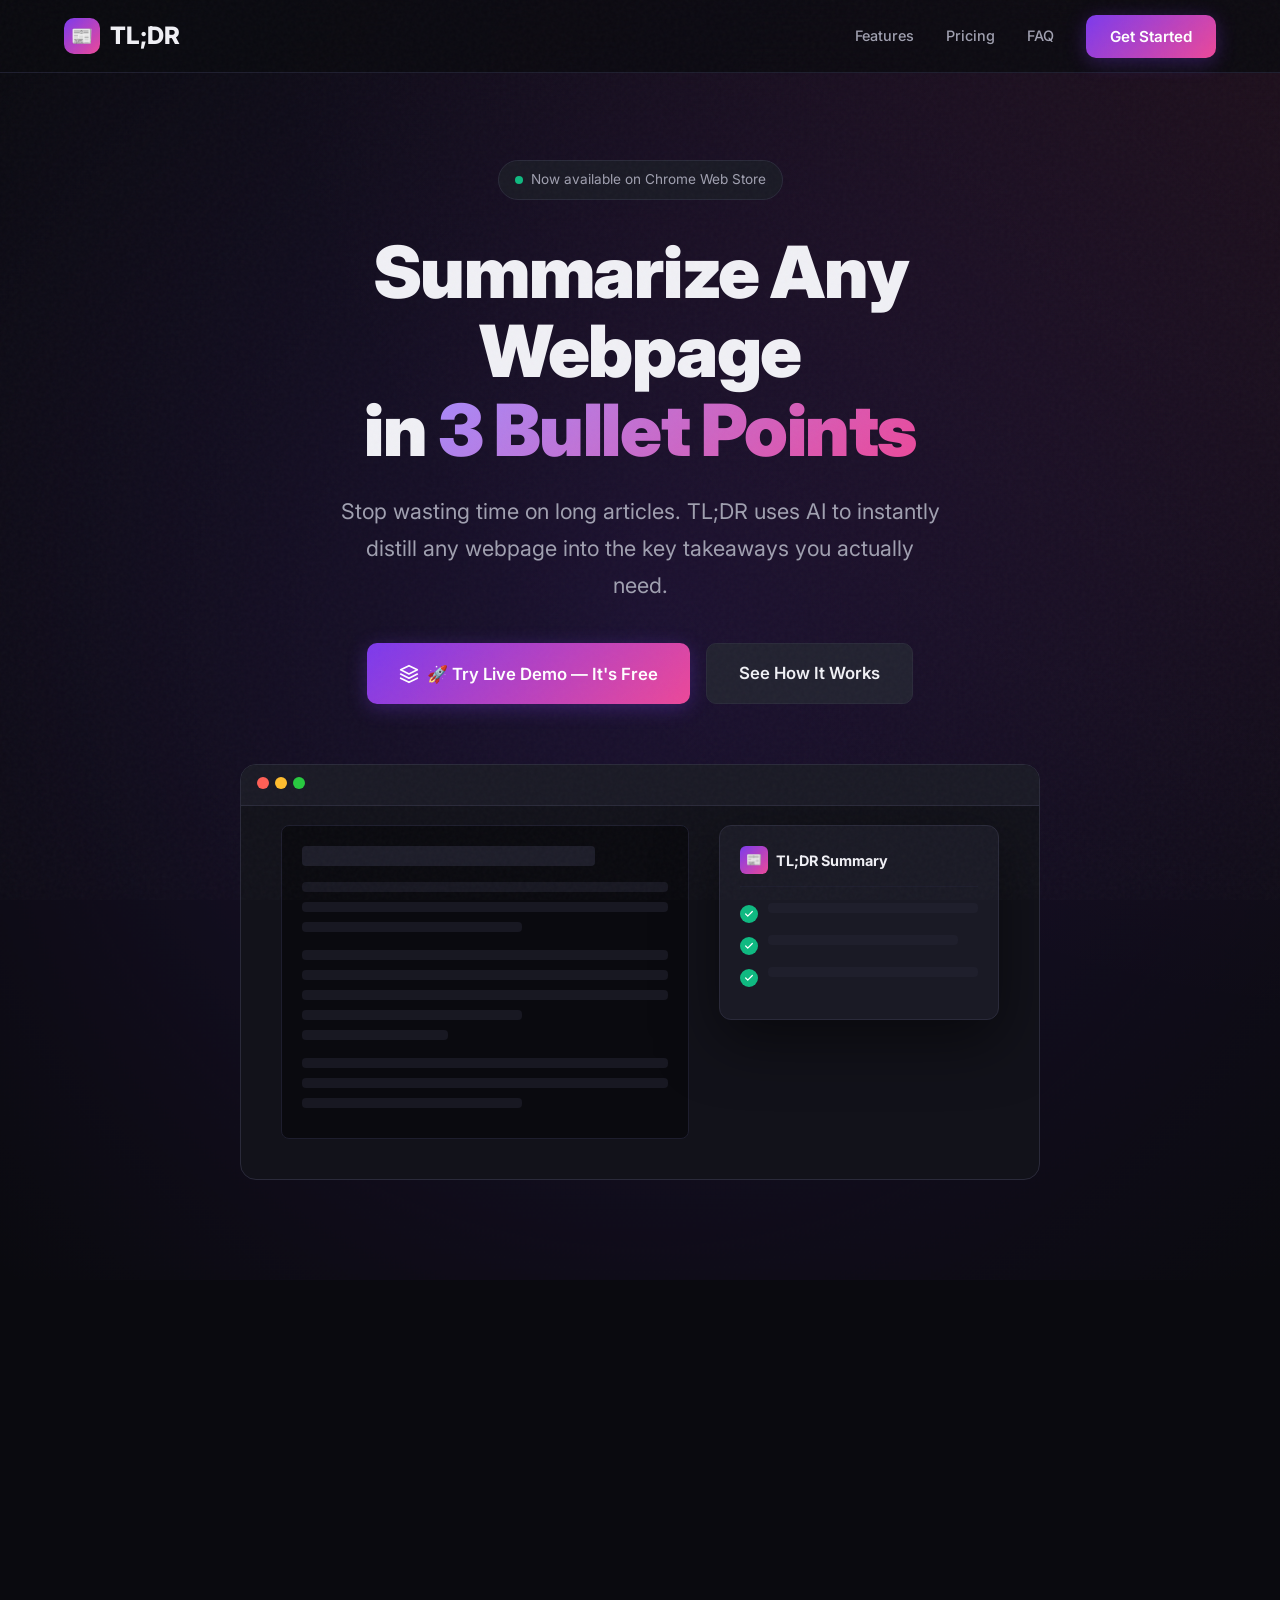
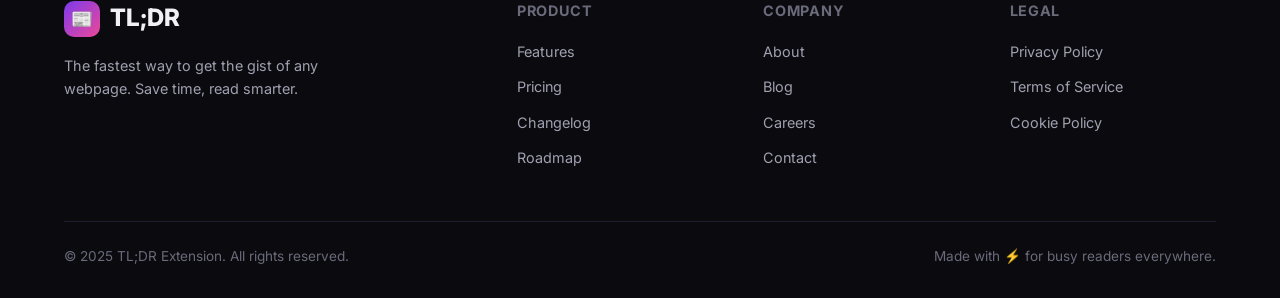
<file: index.html>
<!DOCTYPE html>
<html lang="en">
<head>
    <meta charset="UTF-8">
    <meta name="viewport" content="width=device-width, initial-scale=1.0">
    <title>TL;DR — Summarize Any Webpage in 3 Bullet Points</title>
    <link rel="preconnect" href="https://fonts.googleapis.com">
    <link rel="preconnect" href="https://fonts.gstatic.com" crossorigin>
    <link href="https://fonts.googleapis.com/css2?family=Inter:wght@400;500;600;700;800;900&display=swap" rel="stylesheet">
    <script src="https://js.stripe.com/v3/"></script>
    <style>
        :root {
            --bg-primary: #0a0a0f;
            --bg-secondary: #12121a;
            --bg-card: #1a1a25;
            --bg-elevated: #222230;
            --text-primary: #f0f0f5;
            --text-secondary: #a0a0b0;
            --text-muted: #6a6a7a;
            --accent: #7c3aed;
            --accent-light: #a78bfa;
            --accent-glow: rgba(124, 58, 237, 0.3);
            --success: #10b981;
            --border: #2a2a3a;
            --border-subtle: #1e1e2e;
            --gradient-start: #7c3aed;
            --gradient-end: #ec4899;
        }

        * {
            margin: 0;
            padding: 0;
            box-sizing: border-box;
        }

        html {
            scroll-behavior: smooth;
        }

        body {
            font-family: 'Inter', -apple-system, BlinkMacSystemFont, sans-serif;
            background: var(--bg-primary);
            color: var(--text-primary);
            line-height: 1.6;
            -webkit-font-smoothing: antialiased;
            -moz-osx-font-smoothing: grayscale;
        }

        /* Noise texture overlay */
        body::before {
            content: '';
            position: fixed;
            top: 0;
            left: 0;
            width: 100%;
            height: 100%;
            opacity: 0.03;
            pointer-events: none;
            background-image: url("data:image/svg+xml,%3Csvg viewBox='0 0 256 256' xmlns='http://www.w3.org/2000/svg'%3E%3Cfilter id='noise'%3E%3CfeTurbulence type='fractalNoise' baseFrequency='0.9' numOctaves='4' stitchTiles='stitch'/%3E%3C/filter%3E%3Crect width='100%25' height='100%25' filter='url(%23noise)'/%3E%3C/svg%3E");
            z-index: 1000;
        }

        .container {
            max-width: 1200px;
            margin: 0 auto;
            padding: 0 24px;
        }

        /* Navigation */
        nav {
            position: fixed;
            top: 0;
            left: 0;
            right: 0;
            z-index: 100;
            background: rgba(10, 10, 15, 0.8);
            backdrop-filter: blur(20px);
            -webkit-backdrop-filter: blur(20px);
            border-bottom: 1px solid var(--border-subtle);
        }

        nav .container {
            display: flex;
            justify-content: space-between;
            align-items: center;
            height: 72px;
        }

        .logo {
            display: flex;
            align-items: center;
            gap: 10px;
            font-weight: 800;
            font-size: 1.5rem;
            color: var(--text-primary);
            text-decoration: none;
        }

        .logo-icon {
            width: 36px;
            height: 36px;
            background: linear-gradient(135deg, var(--gradient-start), var(--gradient-end));
            border-radius: 10px;
            display: flex;
            align-items: center;
            justify-content: center;
            font-size: 1.1rem;
        }

        .nav-links {
            display: flex;
            gap: 32px;
            align-items: center;
        }

        .nav-links a {
            color: var(--text-secondary);
            text-decoration: none;
            font-size: 0.9rem;
            font-weight: 500;
            transition: color 0.2s;
        }

        .nav-links a:hover {
            color: var(--text-primary);
        }

        .btn {
            display: inline-flex;
            align-items: center;
            justify-content: center;
            gap: 8px;
            padding: 12px 24px;
            border-radius: 10px;
            font-weight: 600;
            font-size: 0.95rem;
            cursor: pointer;
            border: none;
            transition: all 0.2s;
            text-decoration: none;
            font-family: inherit;
        }

        .btn-primary {
            background: linear-gradient(135deg, var(--gradient-start), var(--gradient-end));
            color: white;
            box-shadow: 0 4px 20px var(--accent-glow);
        }

        .btn-primary:hover {
            transform: translateY(-2px);
            box-shadow: 0 8px 30px var(--accent-glow);
        }

        .btn-secondary {
            background: var(--bg-elevated);
            color: var(--text-primary);
            border: 1px solid var(--border);
        }

        .btn-secondary:hover {
            background: var(--bg-card);
            border-color: var(--text-muted);
        }

        .btn-large {
            padding: 16px 32px;
            font-size: 1.05rem;
        }

        /* Hero */
        .hero {
            padding: 160px 0 100px;
            position: relative;
            overflow: hidden;
        }

        .hero-bg {
            position: absolute;
            top: -50%;
            left: -50%;
            width: 200%;
            height: 200%;
            background: radial-gradient(ellipse at 50% 50%, rgba(124, 58, 237, 0.15) 0%, transparent 50%),
                        radial-gradient(ellipse at 80% 20%, rgba(236, 72, 153, 0.1) 0%, transparent 40%);
            pointer-events: none;
        }

        .hero-content {
            text-align: center;
            max-width: 800px;
            margin: 0 auto;
            position: relative;
        }

        .badge {
            display: inline-flex;
            align-items: center;
            gap: 8px;
            padding: 8px 16px;
            background: var(--bg-card);
            border: 1px solid var(--border);
            border-radius: 100px;
            font-size: 0.85rem;
            color: var(--text-secondary);
            margin-bottom: 32px;
        }

        .badge-dot {
            width: 8px;
            height: 8px;
            background: var(--success);
            border-radius: 50%;
            animation: pulse 2s infinite;
        }

        @keyframes pulse {
            0%, 100% { opacity: 1; }
            50% { opacity: 0.5; }
        }

        h1 {
            font-size: clamp(2.5rem, 6vw, 4.5rem);
            font-weight: 900;
            line-height: 1.1;
            margin-bottom: 24px;
            letter-spacing: -0.02em;
        }

        .gradient-text {
            background: linear-gradient(135deg, var(--accent-light), var(--gradient-end));
            -webkit-background-clip: text;
            -webkit-text-fill-color: transparent;
            background-clip: text;
        }

        .hero-subtitle {
            font-size: clamp(1.1rem, 2.5vw, 1.35rem);
            color: var(--text-secondary);
            max-width: 600px;
            margin: 0 auto 40px;
            line-height: 1.7;
        }

        .hero-buttons {
            display: flex;
            gap: 16px;
            justify-content: center;
            flex-wrap: wrap;
            margin-bottom: 60px;
        }

        /* Screenshot placeholder */
        .screenshot-container {
            position: relative;
            max-width: 900px;
            margin: 0 auto;
        }

        .screenshot {
            background: var(--bg-secondary);
            border: 1px solid var(--border);
            border-radius: 16px;
            padding: 40px;
            position: relative;
            overflow: hidden;
        }

        .screenshot::before {
            content: '';
            position: absolute;
            top: 0;
            left: 0;
            right: 0;
            height: 40px;
            background: var(--bg-card);
            border-bottom: 1px solid var(--border);
        }

        .window-dots {
            position: absolute;
            top: 12px;
            left: 16px;
            display: flex;
            gap: 6px;
            z-index: 2;
        }

        .dot {
            width: 12px;
            height: 12px;
            border-radius: 50%;
        }

        .dot-red { background: #ff5f56; }
        .dot-yellow { background: #ffbd2e; }
        .dot-green { background: #27c93f; }

        .screenshot-content {
            margin-top: 20px;
            display: flex;
            gap: 30px;
            align-items: flex-start;
        }

        .mock-page {
            flex: 1;
            background: var(--bg-primary);
            border-radius: 8px;
            padding: 20px;
            border: 1px solid var(--border-subtle);
        }

        .mock-line {
            height: 10px;
            background: var(--bg-elevated);
            border-radius: 4px;
            margin-bottom: 10px;
            opacity: 0.6;
        }

        .mock-line.short { width: 60%; }
        .mock-line.shorter { width: 40%; }

        .mock-title {
            height: 20px;
            width: 80%;
            background: var(--bg-elevated);
            border-radius: 4px;
            margin-bottom: 16px;
            opacity: 0.8;
        }

        .extension-popup {
            width: 280px;
            background: var(--bg-card);
            border: 1px solid var(--border);
            border-radius: 12px;
            padding: 20px;
            box-shadow: 0 20px 60px rgba(0,0,0,0.5);
        }

        .popup-header {
            display: flex;
            align-items: center;
            gap: 8px;
            margin-bottom: 16px;
            padding-bottom: 12px;
            border-bottom: 1px solid var(--border-subtle);
        }

        .popup-icon {
            width: 28px;
            height: 28px;
            background: linear-gradient(135deg, var(--gradient-start), var(--gradient-end));
            border-radius: 6px;
            display: flex;
            align-items: center;
            justify-content: center;
            font-size: 0.8rem;
        }

        .popup-title {
            font-weight: 700;
            font-size: 0.9rem;
        }

        .bullet {
            display: flex;
            gap: 10px;
            margin-bottom: 12px;
            align-items: flex-start;
        }

        .bullet-check {
            width: 18px;
            height: 18px;
            background: var(--success);
            border-radius: 50%;
            display: flex;
            align-items: center;
            justify-content: center;
            flex-shrink: 0;
            margin-top: 2px;
        }

        .bullet-check svg {
            width: 10px;
            height: 10px;
        }

        .bullet-text {
            height: 10px;
            background: var(--bg-elevated);
            border-radius: 4px;
            flex: 1;
            opacity: 0.7;
        }

        .bullet-text.short { width: 80%; flex: none; }

        /* Section styles */
        section {
            padding: 100px 0;
        }

        .section-header {
            text-align: center;
            max-width: 600px;
            margin: 0 auto 60px;
        }

        .section-tag {
            display: inline-block;
            padding: 6px 14px;
            background: var(--bg-card);
            border: 1px solid var(--border);
            border-radius: 100px;
            font-size: 0.8rem;
            font-weight: 600;
            color: var(--accent-light);
            text-transform: uppercase;
            letter-spacing: 0.05em;
            margin-bottom: 16px;
        }

        h2 {
            font-size: clamp(1.8rem, 4vw, 2.8rem);
            font-weight: 800;
            margin-bottom: 16px;
            letter-spacing: -0.02em;
        }

        .section-desc {
            color: var(--text-secondary);
            font-size: 1.1rem;
        }

        /* Features */
        .features-grid {
            display: grid;
            grid-template-columns: repeat(auto-fit, minmax(260px, 1fr));
            gap: 24px;
        }

        .feature-card {
            background: var(--bg-card);
            border: 1px solid var(--border);
            border-radius: 16px;
            padding: 32px;
            transition: all 0.3s;
        }

        .feature-card:hover {
            border-color: var(--accent);
            transform: translateY(-4px);
            box-shadow: 0 20px 40px rgba(124, 58, 237, 0.1);
        }

        .feature-icon {
            width: 48px;
            height: 48px;
            background: linear-gradient(135deg, var(--accent), var(--gradient-end));
            border-radius: 12px;
            display: flex;
            align-items: center;
            justify-content: center;
            margin-bottom: 20px;
        }

        .feature-icon svg {
            width: 24px;
            height: 24px;
            color: white;
        }

        .feature-card h3 {
            font-size: 1.1rem;
            font-weight: 700;
            margin-bottom: 10px;
        }

        .feature-card p {
            color: var(--text-secondary);
            font-size: 0.95rem;
            line-height: 1.6;
        }

        /* Pricing */
        .pricing-section {
            background: var(--bg-secondary);
            position: relative;
        }

        .pricing-grid {
            display: grid;
            grid-template-columns: repeat(auto-fit, minmax(300px, 1fr));
            gap: 24px;
            max-width: 800px;
            margin: 0 auto;
        }

        .pricing-card {
            background: var(--bg-card);
            border: 1px solid var(--border);
            border-radius: 20px;
            padding: 40px;
            position: relative;
            transition: all 0.3s;
        }

        .pricing-card:hover {
            border-color: var(--border);
        }

        .pricing-card.popular {
            border-color: var(--accent);
            box-shadow: 0 0 40px var(--accent-glow);
        }

        .popular-badge {
            position: absolute;
            top: -12px;
            right: 24px;
            background: linear-gradient(135deg, var(--gradient-start), var(--gradient-end));
            color: white;
            padding: 6px 16px;
            border-radius: 100px;
            font-size: 0.8rem;
            font-weight: 700;
        }

        .pricing-name {
            font-size: 1.3rem;
            font-weight: 800;
            margin-bottom: 8px;
        }

        .pricing-desc {
            color: var(--text-secondary);
            font-size: 0.95rem;
            margin-bottom: 24px;
        }

        .pricing-price {
            font-size: 3rem;
            font-weight: 900;
            margin-bottom: 24px;
        }

        .pricing-price span {
            font-size: 1rem;
            font-weight: 500;
            color: var(--text-muted);
        }

        .pricing-features {
            list-style: none;
            margin-bottom: 32px;
        }

        .pricing-features li {
            display: flex;
            align-items: center;
            gap: 10px;
            padding: 8px 0;
            color: var(--text-secondary);
            font-size: 0.95rem;
        }

        .pricing-features li svg {
            width: 18px;
            height: 18px;
            color: var(--success);
            flex-shrink: 0;
        }

        .pricing-features li.muted {
            color: var(--text-muted);
            text-decoration: line-through;
        }

        .pricing-features li.muted svg {
            color: var(--text-muted);
        }

        .pricing-btn {
            width: 100%;
        }

        /* Testimonials */
        .testimonials-grid {
            display: grid;
            grid-template-columns: repeat(auto-fit, minmax(350px, 1fr));
            gap: 24px;
        }

        .testimonial-card {
            background: var(--bg-card);
            border: 1px solid var(--border);
            border-radius: 16px;
            padding: 32px;
            transition: all 0.3s;
        }

        .testimonial-card:hover {
            border-color: var(--border);
            transform: translateY(-2px);
        }

        .testimonial-stars {
            display: flex;
            gap: 4px;
            margin-bottom: 16px;
        }

        .testimonial-stars svg {
            width: 18px;
            height: 18px;
            color: #fbbf24;
            fill: #fbbf24;
        }

        .testimonial-text {
            font-size: 1.05rem;
            line-height: 1.7;
            margin-bottom: 20px;
            color: var(--text-primary);
        }

        .testimonial-author {
            display: flex;
            align-items: center;
            gap: 14px;
        }

        .author-avatar {
            width: 44px;
            height: 44px;
            border-radius: 50%;
            background: linear-gradient(135deg, var(--gradient-start), var(--gradient-end));
            display: flex;
            align-items: center;
            justify-content: center;
            font-weight: 700;
            font-size: 1rem;
        }

        .author-info h4 {
            font-size: 0.95rem;
            font-weight: 700;
        }

        .author-info p {
            font-size: 0.85rem;
            color: var(--text-muted);
        }

        /* FAQ */
        .faq-section {
            background: var(--bg-secondary);
        }

        .faq-list {
            max-width: 700px;
            margin: 0 auto;
        }

        .faq-item {
            background: var(--bg-card);
            border: 1px solid var(--border);
            border-radius: 12px;
            margin-bottom: 12px;
            overflow: hidden;
        }

        .faq-question {
            padding: 20px 24px;
            display: flex;
            justify-content: space-between;
            align-items: center;
            cursor: pointer;
            font-weight: 600;
            font-size: 1rem;
            transition: background 0.2s;
        }

        .faq-question:hover {
            background: var(--bg-elevated);
        }

        .faq-icon {
            width: 24px;
            height: 24px;
            transition: transform 0.3s;
            flex-shrink: 0;
            margin-left: 12px;
        }

        .faq-item.open .faq-icon {
            transform: rotate(180deg);
        }

        .faq-answer {
            max-height: 0;
            overflow: hidden;
            transition: max-height 0.3s ease-out;
        }

        .faq-item.open .faq-answer {
            max-height: 300px;
        }

        .faq-answer-inner {
            padding: 0 24px 20px;
            color: var(--text-secondary);
            line-height: 1.7;
        }

        /* Footer */
        footer {
            background: var(--bg-primary);
            border-top: 1px solid var(--border-subtle);
            padding: 60px 0 30px;
        }

        .footer-grid {
            display: grid;
            grid-template-columns: 2fr 1fr 1fr 1fr;
            gap: 40px;
            margin-bottom: 40px;
        }

        .footer-brand {
            max-width: 300px;
        }

        .footer-brand .logo {
            margin-bottom: 16px;
        }

        .footer-brand p {
            color: var(--text-secondary);
            font-size: 0.9rem;
            line-height: 1.6;
        }

        .footer-links h4 {
            font-size: 0.9rem;
            font-weight: 700;
            margin-bottom: 16px;
            text-transform: uppercase;
            letter-spacing: 0.05em;
            color: var(--text-muted);
        }

        .footer-links ul {
            list-style: none;
        }

        .footer-links li {
            margin-bottom: 10px;
        }

        .footer-links a {
            color: var(--text-secondary);
            text-decoration: none;
            font-size: 0.9rem;
            transition: color 0.2s;
        }

        .footer-links a:hover {
            color: var(--text-primary);
        }

        .footer-bottom {
            border-top: 1px solid var(--border-subtle);
            padding-top: 24px;
            display: flex;
            justify-content: space-between;
            align-items: center;
            flex-wrap: wrap;
            gap: 16px;
        }

        .footer-bottom p {
            color: var(--text-muted);
            font-size: 0.85rem;
        }

        /* Responsive */
        @media (max-width: 768px) {
            .nav-links { display: none; }
            .hero { padding: 120px 0 60px; }
            .hero-buttons { flex-direction: column; align-items: center; }
            .screenshot-content { flex-direction: column; }
            .extension-popup { width: 100%; }
            section { padding: 60px 0; }
            .footer-grid { grid-template-columns: 1fr 1fr; }
            .testimonials-grid { grid-template-columns: 1fr; }
        }

        @media (max-width: 480px) {
            .footer-grid { grid-template-columns: 1fr; }
            .pricing-grid { grid-template-columns: 1fr; }
        }

        /* Scroll reveal */
        .reveal {
            opacity: 0;
            transform: translateY(30px);
            transition: all 0.8s cubic-bezier(0.16, 1, 0.3, 1);
        }

        .reveal.visible {
            opacity: 1;
            transform: translateY(0);
        }

        /* Loading state for Stripe */
        .btn-loading {
            position: relative;
            color: transparent !important;
            pointer-events: none;
        }

        .btn-loading::after {
            content: '';
            position: absolute;
            width: 20px;
            height: 20px;
            border: 2px solid rgba(255,255,255,0.3);
            border-top-color: white;
            border-radius: 50%;
            animation: spin 0.8s linear infinite;
        }

        @keyframes spin {
            to { transform: rotate(360deg); }
        }
    </style>
</head>
<body>
    <!-- Navigation -->
    <nav>
        <div class="container">
            <a href="#" class="logo">
                <div class="logo-icon">📰</div>
                TL;DR
            </a>
            <div class="nav-links">
                <a href="#features">Features</a>
                <a href="#pricing">Pricing</a>
                <a href="#faq">FAQ</a>
                <button class="btn btn-primary" id="navCta">Get Started</button>
            </div>
        </div>
    </nav>

    <!-- Hero -->
    <section class="hero">
        <div class="hero-bg"></div>
        <div class="container">
            <div class="hero-content">
                <div class="badge">
                    <span class="badge-dot"></span>
                    Now available on Chrome Web Store
                </div>
                <h1>
                    Summarize Any Webpage<br>
                    in <span class="gradient-text">3 Bullet Points</span>
                </h1>
                <p class="hero-subtitle">
                    Stop wasting time on long articles. TL;DR uses AI to instantly distill any webpage into the key takeaways you actually need.
                </p>
                <div class="hero-buttons">
                    <button class="btn btn-primary btn-large" id="heroCta" onclick="window.open('/popup.html','_blank','width=420,height=520')">
                        <svg width="20" height="20" viewBox="0 0 24 24" fill="none" stroke="currentColor" stroke-width="2" stroke-linecap="round" stroke-linejoin="round"><path d="M12 2L2 7l10 5 10-5-10-5z"/><path d="M2 17l10 5 10-5"/><path d="M2 12l10 5 10-5"/></svg>
                        🚀 Try Live Demo — It's Free
                    </button>
                    <a href="#features" class="btn btn-secondary btn-large">See How It Works</a>
                </div>

                <!-- Product Screenshot Placeholder -->
                <div class="screenshot-container">
                    <div class="screenshot">
                        <div class="window-dots">
                            <span class="dot dot-red"></span>
                            <span class="dot dot-yellow"></span>
                            <span class="dot dot-green"></span>
                        </div>
                        <div class="screenshot-content">
                            <div class="mock-page">
                                <div class="mock-title"></div>
                                <div class="mock-line"></div>
                                <div class="mock-line"></div>
                                <div class="mock-line short"></div>
                                <div style="height: 8px;"></div>
                                <div class="mock-line"></div>
                                <div class="mock-line"></div>
                                <div class="mock-line"></div>
                                <div class="mock-line short"></div>
                                <div class="mock-line shorter"></div>
                                <div style="height: 8px;"></div>
                                <div class="mock-line"></div>
                                <div class="mock-line"></div>
                                <div class="mock-line short"></div>
                            </div>
                            <div class="extension-popup">
                                <div class="popup-header">
                                    <div class="popup-icon">📰</div>
                                    <span class="popup-title">TL;DR Summary</span>
                                </div>
                                <div class="bullet">
                                    <div class="bullet-check">
                                        <svg viewBox="0 0 24 24" fill="none" stroke="white" stroke-width="3" stroke-linecap="round" stroke-linejoin="round"><polyline points="20 6 9 17 4 12"/></svg>
                                    </div>
                                    <div class="bullet-text"></div>
                                </div>
                                <div class="bullet">
                                    <div class="bullet-check">
                                        <svg viewBox="0 0 24 24" fill="none" stroke="white" stroke-width="3" stroke-linecap="round" stroke-linejoin="round"><polyline points="20 6 9 17 4 12"/></svg>
                                    </div>
                                    <div class="bullet-text short"></div>
                                </div>
                                <div class="bullet">
                                    <div class="bullet-check">
                                        <svg viewBox="0 0 24 24" fill="none" stroke="white" stroke-width="3" stroke-linecap="round" stroke-linejoin="round"><polyline points="20 6 9 17 4 12"/></svg>
                                    </div>
                                    <div class="bullet-text"></div>
                                </div>
                            </div>
                        </div>
                    </div>
                </div>
            </div>
        </div>
    </section>

    <!-- Features -->
    <section id="features">
        <div class="container">
            <div class="section-header reveal">
                <span class="section-tag">Features</span>
                <h2>Everything You Need to<br>Read Faster</h2>
                <p class="section-desc">Powerful features designed to help you extract the signal from the noise.</p>
            </div>
            <div class="features-grid">
                <div class="feature-card reveal">
                    <div class="feature-icon">
                        <svg viewBox="0 0 24 24" fill="none" stroke="currentColor" stroke-width="2" stroke-linecap="round" stroke-linejoin="round"><path d="M13 2L3 14h9l-1 8 10-12h-9l1-8z"/></svg>
                    </div>
                    <h3>One-Click Summaries</h3>
                    <p>Click the TL;DR icon and get an instant summary of any article, blog post, or news story in seconds.</p>
                </div>
                <div class="feature-card reveal">
                    <div class="feature-icon">
                        <svg viewBox="0 0 24 24" fill="none" stroke="currentColor" stroke-width="2" stroke-linecap="round" stroke-linejoin="round"><circle cx="12" cy="12" r="10"/><polyline points="12 6 12 12 16 14"/></svg>
                    </div>
                    <h3>Save Hours Every Week</h3>
                    <p>Average article takes 7 minutes to read. TL;DR gives you the gist in 10 seconds. Do the math.</p>
                </div>
                <div class="feature-card reveal">
                    <div class="feature-icon">
                        <svg viewBox="0 0 24 24" fill="none" stroke="currentColor" stroke-width="2" stroke-linecap="round" stroke-linejoin="round"><path d="M12 22s8-4 8-10V5l-8-3-8 3v7c0 6 8 10 8 10z"/></svg>
                    </div>
                    <h3>Privacy First</h3>
                    <p>Your browsing data never leaves your device. We process summaries locally — no tracking, no data selling.</p>
                </div>
                <div class="feature-card reveal">
                    <div class="feature-icon">
                        <svg viewBox="0 0 24 24" fill="none" stroke="currentColor" stroke-width="2" stroke-linecap="round" stroke-linejoin="round"><rect x="2" y="3" width="20" height="14" rx="2" ry="2"/><line x1="8" y1="21" x2="16" y2="21"/><line x1="12" y1="17" x2="12" y2="21"/></svg>
                    </div>
                    <h3>Works Everywhere</h3>
                    <p>Compatible with news sites, blogs, documentation, Wikipedia, Medium, Substack, and virtually any text-based page.</p>
                </div>
                <div class="feature-card reveal">
                    <div class="feature-icon">
                        <svg viewBox="0 0 24 24" fill="none" stroke="currentColor" stroke-width="2" stroke-linecap="round" stroke-linejoin="round"><path d="M12 20v-6M6 20V10M18 20V4"/></svg>
                    </div>
                    <h3>Summary History</h3>
                    <p>Every summary is saved locally. Browse, search, and restore past summaries with one click. Never lose a key insight.</p>
                </div>
                <div class="feature-card reveal">
                    <div class="feature-icon">
                        <svg viewBox="0 0 24 24" fill="none" stroke="currentColor" stroke-width="2" stroke-linecap="round" stroke-linejoin="round"><path d="M21 12.79A9 9 0 1 1 11.21 3 7 7 0 0 0 21 12.79z"/></svg>
                    </div>
                    <h3>Dark Mode</h3>
                    <p>Switch between light and dark themes instantly. Your preference is remembered across sessions.</p>
                </div>
                <div class="feature-card reveal">
                    <div class="feature-icon">
                        <svg viewBox="0 0 24 24" fill="none" stroke="currentColor" stroke-width="2" stroke-linecap="round" stroke-linejoin="round"><path d="M21 15v4a2 2 0 0 1-2 2H5a2 2 0 0 1-2-2v-4"/><polyline points="7 10 12 15 17 10"/><line x1="12" y1="15" x2="12" y2="3"/></svg>
                    </div>
                    <h3>Copy & Export</h3>
                    <p>Copy individual bullets or export the whole summary as Markdown or plain text. Perfect for notes and research.</p>
                </div>
                <div class="feature-card reveal">
                    <div class="feature-icon">
                        <svg viewBox="0 0 24 24" fill="none" stroke="currentColor" stroke-width="2" stroke-linecap="round" stroke-linejoin="round"><rect x="2" y="4" width="20" height="16" rx="2" ry="2"/><path d="M6 8h.01M10 8h.01M14 8h.01M18 8h.01M8 12h.01M12 12h.01M16 12h.01M7 16h10"/></svg>
                    </div>
                    <h3>Keyboard Shortcut</h3>
                    <p>Open the popup instantly with Ctrl+Shift+S (or Cmd+Shift+S on Mac). Summarize without touching your mouse.</p>
                </div>
            </div>
        </div>
    </section>

    <!-- Pricing -->
    <section id="pricing" class="pricing-section">
        <div class="container">
            <div class="section-header reveal">
                <span class="section-tag">Pricing</span>
                <h2>Simple, Transparent Pricing</h2>
                <p class="section-desc">Start free. Upgrade when you need more power.</p>
            </div>
            <div class="pricing-grid">
                <div class="pricing-card reveal">
                    <div class="pricing-name">Free</div>
                    <div class="pricing-desc">Perfect for casual readers</div>
                    <div class="pricing-price">$0<span>/month</span></div>
                    <ul class="pricing-features">
                        <li>
                            <svg viewBox="0 0 24 24" fill="none" stroke="currentColor" stroke-width="2.5" stroke-linecap="round" stroke-linejoin="round"><polyline points="20 6 9 17 4 12"/></svg>
                            10 summaries per day
                        </li>
                        <li>
                            <svg viewBox="0 0 24 24" fill="none" stroke="currentColor" stroke-width="2.5" stroke-linecap="round" stroke-linejoin="round"><polyline points="20 6 9 17 4 12"/></svg>
                            Standard bullet summaries
                        </li>
                        <li>
                            <svg viewBox="0 0 24 24" fill="none" stroke="currentColor" stroke-width="2.5" stroke-linecap="round" stroke-linejoin="round"><polyline points="20 6 9 17 4 12"/></svg>
                            Chrome extension access
                        </li>
                        <li class="muted">
                            <svg viewBox="0 0 24 24" fill="none" stroke="currentColor" stroke-width="2.5" stroke-linecap="round" stroke-linejoin="round"><line x1="18" y1="6" x2="6" y2="18"/><line x1="6" y1="6" x2="18" y2="18"/></svg>
                            Priority processing
                        </li>
                        <li class="muted">
                            <svg viewBox="0 0 24 24" fill="none" stroke="currentColor" stroke-width="2.5" stroke-linecap="round" stroke-linejoin="round"><line x1="18" y1="6" x2="6" y2="18"/><line x1="6" y1="6" x2="18" y2="18"/></svg>
                            Export to PDF/Notion
                        </li>
                    </ul>
                    <button class="btn btn-secondary pricing-btn" onclick="handleFreePlan()">Get Started Free</button>
                </div>
                <div class="pricing-card popular reveal">
                    <div class="popular-badge">Most Popular</div>
                    <div class="pricing-name">Pro</div>
                    <div class="pricing-desc">For power readers & professionals</div>
                    <div class="pricing-price">$5<span>/month</span></div>
                    <ul class="pricing-features">
                        <li>
                            <svg viewBox="0 0 24 24" fill="none" stroke="currentColor" stroke-width="2.5" stroke-linecap="round" stroke-linejoin="round"><polyline points="20 6 9 17 4 12"/></svg>
                            <strong>Unlimited</strong> summaries
                        </li>
                        <li>
                            <svg viewBox="0 0 24 24" fill="none" stroke="currentColor" stroke-width="2.5" stroke-linecap="round" stroke-linejoin="round"><polyline points="20 6 9 17 4 12"/></svg>
                            Advanced summary formats
                        </li>
                        <li>
                            <svg viewBox="0 0 24 24" fill="none" stroke="currentColor" stroke-width="2.5" stroke-linecap="round" stroke-linejoin="round"><polyline points="20 6 9 17 4 12"/></svg>
                            Chrome extension access
                        </li>
                        <li>
                            <svg viewBox="0 0 24 24" fill="none" stroke="currentColor" stroke-width="2.5" stroke-linecap="round" stroke-linejoin="round"><polyline points="20 6 9 17 4 12"/></svg>
                            Priority processing
                        </li>
                        <li>
                            <svg viewBox="0 0 24 24" fill="none" stroke="currentColor" stroke-width="2.5" stroke-linecap="round" stroke-linejoin="round"><polyline points="20 6 9 17 4 12"/></svg>
                            Export to PDF/Notion
                        </li>
                    </ul>
                    <button class="btn btn-primary pricing-btn" id="checkoutBtn">
                        <svg width="18" height="18" viewBox="0 0 24 24" fill="none" stroke="currentColor" stroke-width="2" stroke-linecap="round" stroke-linejoin="round"><rect x="1" y="4" width="22" height="16" rx="2" ry="2"/><line x1="1" y1="10" x2="23" y2="10"/></svg>
                        Upgrade to Pro
                    </button>
                </div>
            </div>
        </div>
    </section>

    <!-- Testimonials -->
    <section id="testimonials">
        <div class="container">
            <div class="section-header reveal">
                <span class="section-tag">Testimonials</span>
                <h2>Loved by Busy Readers</h2>
                <p class="section-desc">Join thousands who've reclaimed their time.</p>
            </div>
            <div class="testimonials-grid">
                <div class="testimonial-card reveal">
                    <div class="testimonial-stars">
                        <svg viewBox="0 0 24 24"><polygon points="12 2 15.09 8.26 22 9.27 17 14.14 18.18 21.02 12 17.77 5.82 21.02 7 14.14 2 9.27 8.91 8.26 12 2"/></svg>
                        <svg viewBox="0 0 24 24"><polygon points="12 2 15.09 8.26 22 9.27 17 14.14 18.18 21.02 12 17.77 5.82 21.02 7 14.14 2 9.27 8.91 8.26 12 2"/></svg>
                        <svg viewBox="0 0 24 24"><polygon points="12 2 15.09 8.26 22 9.27 17 14.14 18.18 21.02 12 17.77 5.82 21.02 7 14.14 2 9.27 8.91 8.26 12 2"/></svg>
                        <svg viewBox="0 0 24 24"><polygon points="12 2 15.09 8.26 22 9.27 17 14.14 18.18 21.02 12 17.77 5.82 21.02 7 14.14 2 9.27 8.91 8.26 12 2"/></svg>
                        <svg viewBox="0 0 24 24"><polygon points="12 2 15.09 8.26 22 9.27 17 14.14 18.18 21.02 12 17.77 5.82 21.02 7 14.14 2 9.27 8.91 8.26 12 2"/></svg>
                    </div>
                    <p class="testimonial-text">"TL;DR has completely changed how I consume news. I used to spend an hour every morning reading articles. Now I get the key points in under 10 minutes. It's like having a personal research assistant."</p>
                    <div class="testimonial-author">
                        <div class="author-avatar">SM</div>
                        <div class="author-info">
                            <h4>Sarah Mitchell</h4>
                            <p>Product Manager at TechCorp</p>
                        </div>
                    </div>
                </div>
                <div class="testimonial-card reveal">
                    <div class="testimonial-stars">
                        <svg viewBox="0 0 24 24"><polygon points="12 2 15.09 8.26 22 9.27 17 14.14 18.18 21.02 12 17.77 5.82 21.02 7 14.14 2 9.27 8.91 8.26 12 2"/></svg>
                        <svg viewBox="0 0 24 24"><polygon points="12 2 15.09 8.26 22 9.27 17 14.14 18.18 21.02 12 17.77 5.82 21.02 7 14.14 2 9.27 8.91 8.26 12 2"/></svg>
                        <svg viewBox="0 0 24 24"><polygon points="12 2 15.09 8.26 22 9.27 17 14.14 18.18 21.02 12 17.77 5.82 21.02 7 14.14 2 9.27 8.91 8.26 12 2"/></svg>
                        <svg viewBox="0 0 24 24"><polygon points="12 2 15.09 8.26 22 9.27 17 14.14 18.18 21.02 12 17.77 5.82 21.02 7 14.14 2 9.27 8.91 8.26 12 2"/></svg>
                        <svg viewBox="0 0 24 24"><polygon points="12 2 15.09 8.26 22 9.27 17 14.14 18.18 21.02 12 17.77 5.82 21.02 7 14.14 2 9.27 8.91 8.26 12 2"/></svg>
                    </div>
                    <p class="testimonial-text">"As a grad student, I read dozens of papers weekly. TL;DR helps me quickly decide which papers are worth a deep read. The 3-bullet format is surprisingly accurate at capturing the core arguments."</p>
                    <div class="testimonial-author">
                        <div class="author-avatar">JC</div>
                        <div class="author-info">
                            <h4>James Chen</h4>
                            <p>PhD Candidate, Stanford</p>
                        </div>
                    </div>
                </div>
            </div>
        </div>
    </section>

    <!-- FAQ -->
    <section id="faq" class="faq-section">
        <div class="container">
            <div class="section-header reveal">
                <span class="section-tag">FAQ</span>
                <h2>Frequently Asked Questions</h2>
                <p class="section-desc">Got questions? We've got answers.</p>
            </div>
            <div class="faq-list">
                <div class="faq-item reveal">
                    <div class="faq-question" onclick="toggleFaq(this)">
                        How does TL;DR work?
                        <svg class="faq-icon" viewBox="0 0 24 24" fill="none" stroke="currentColor" stroke-width="2" stroke-linecap="round" stroke-linejoin="round"><polyline points="6 9 12 15 18 9"/></svg>
                    </div>
                    <div class="faq-answer">
                        <div class="faq-answer-inner">
                            TL;DR uses advanced AI to analyze the content of any webpage you visit. Simply click the extension icon, and within seconds you'll get a concise 3-bullet summary of the key points. It works on articles, blog posts, news stories, documentation, and more.
                        </div>
                    </div>
                </div>
                <div class="faq-item reveal">
                    <div class="faq-question" onclick="toggleFaq(this)">
                        Is my data private?
                        <svg class="faq-icon" viewBox="0 0 24 24" fill="none" stroke="currentColor" stroke-width="2" stroke-linecap="round" stroke-linejoin="round"><polyline points="6 9 12 15 18 9"/></svg>
                    </div>
                    <div class="faq-answer">
                        <div class="faq-answer-inner">
                            Absolutely. We take privacy seriously. Your browsing data and the content of the pages you summarize are never stored on our servers. All processing happens either locally in your browser or through encrypted connections. We don't sell data, we don't track you, and we don't show ads.
                        </div>
                    </div>
                </div>
                <div class="faq-item reveal">
                    <div class="faq-question" onclick="toggleFaq(this)">
                        Can I cancel my Pro subscription anytime?
                        <svg class="faq-icon" viewBox="0 0 24 24" fill="none" stroke="currentColor" stroke-width="2" stroke-linecap="round" stroke-linejoin="round"><polyline points="6 9 12 15 18 9"/></svg>
                    </div>
                    <div class="faq-answer">
                        <div class="faq-answer-inner">
                            Yes, you can cancel your Pro subscription at any time with no questions asked. After canceling, you'll continue to have Pro access until the end of your current billing period, then automatically switch back to the Free plan. There are no cancellation fees or hidden charges.
                        </div>
                    </div>
                </div>
            </div>
        </div>
    </section>

    <!-- Footer -->
    <footer>
        <div class="container">
            <div class="footer-grid">
                <div class="footer-brand">
                    <a href="#" class="logo">
                        <div class="logo-icon">📰</div>
                        TL;DR
                    </a>
                    <p>The fastest way to get the gist of any webpage. Save time, read smarter.</p>
                </div>
                <div class="footer-links">
                    <h4>Product</h4>
                    <ul>
                        <li><a href="#features">Features</a></li>
                        <li><a href="#pricing">Pricing</a></li>
                        <li><a href="#">Changelog</a></li>
                        <li><a href="#">Roadmap</a></li>
                    </ul>
                </div>
                <div class="footer-links">
                    <h4>Company</h4>
                    <ul>
                        <li><a href="#">About</a></li>
                        <li><a href="#">Blog</a></li>
                        <li><a href="#">Careers</a></li>
                        <li><a href="#">Contact</a></li>
                    </ul>
                </div>
                <div class="footer-links">
                    <h4>Legal</h4>
                    <ul>
                        <li><a href="#">Privacy Policy</a></li>
                        <li><a href="#">Terms of Service</a></li>
                        <li><a href="#">Cookie Policy</a></li>
                    </ul>
                </div>
            </div>
            <div class="footer-bottom">
                <p>© 2025 TL;DR Extension. All rights reserved.</p>
                <p>Made with ⚡ for busy readers everywhere.</p>
            </div>
        </div>
    </footer>

    <script>
        // Stripe initialization
        const stripe = Stripe('pk_test_51TYpw0Cqzak4bqp1QmAgX6dJvu5HPvhoLtw009vgvwufBchfryAR1eVwP1tTJa406jbg8chUYPZa0Im9jp2HY7c081CZ0pCgW'); // Replace with your test publishable key

        // Checkout handler
        document.getElementById('checkoutBtn').addEventListener('click', async function() {
            const btn = this;
            btn.classList.add('btn-loading');

            try {
                const response = await fetch('https://stripe-backend-vercel-five.vercel.app/api/checkout', {
                    method: 'POST',
                    headers: { 'Content-Type': 'application/json' },
                    body: JSON.stringify({
                        priceId: 'price_1TYsrRE2zWEijO1vImfQyBoW',
                        successUrl: window.location.href + '?success=true',
                        cancelUrl: window.location.href
                    })
                });
                
                const { url } = await response.json();
                if (url) {
                    window.location.href = url;
                } else {
                    throw new Error('No checkout URL returned');
                }

            } catch (error) {
                console.error('Checkout error:', error);
                alert('Checkout failed: ' + error.message);
                btn.classList.remove('btn-loading');
            }
        });

        // Free plan handler
        function handleFreePlan() {
            alert('🎉 Thanks for choosing TL;DR Free!\n\nYou\'ll be redirected to the Chrome Web Store to install the extension.');
        }

        // Other CTAs
        document.getElementById('heroCta').addEventListener('click', handleFreePlan);
        document.getElementById('navCta').addEventListener('click', handleFreePlan);

        // FAQ Accordion
        function toggleFaq(element) {
            const item = element.parentElement;
            const isOpen = item.classList.contains('open');

            // Close all
            document.querySelectorAll('.faq-item').forEach(faq => {
                faq.classList.remove('open');
            });

            // Open clicked if it was closed
            if (!isOpen) {
                item.classList.add('open');
            }
        }

        // Scroll reveal animation
        const observerOptions = {
            threshold: 0.1,
            rootMargin: '0px 0px -50px 0px'
        };

        const observer = new IntersectionObserver((entries) => {
            entries.forEach(entry => {
                if (entry.isIntersecting) {
                    entry.target.classList.add('visible');
                }
            });
        }, observerOptions);

        document.querySelectorAll('.reveal').forEach(el => {
            observer.observe(el);
        });

        // Smooth scroll for anchor links
        document.querySelectorAll('a[href^="#"]').forEach(anchor => {
            anchor.addEventListener('click', function(e) {
                e.preventDefault();
                const target = document.querySelector(this.getAttribute('href'));
                if (target) {
                    target.scrollIntoView({
                        behavior: 'smooth',
                        block: 'start'
                    });
                }
            });
        });

        // Add slight parallax to hero background
        window.addEventListener('scroll', () => {
            const scrolled = window.pageYOffset;
            const heroBg = document.querySelector('.hero-bg');
            if (heroBg) {
                heroBg.style.transform = `translateY(${scrolled * 0.3}px)`;
            }
        });
    </script>
</body>
</html>
</file>
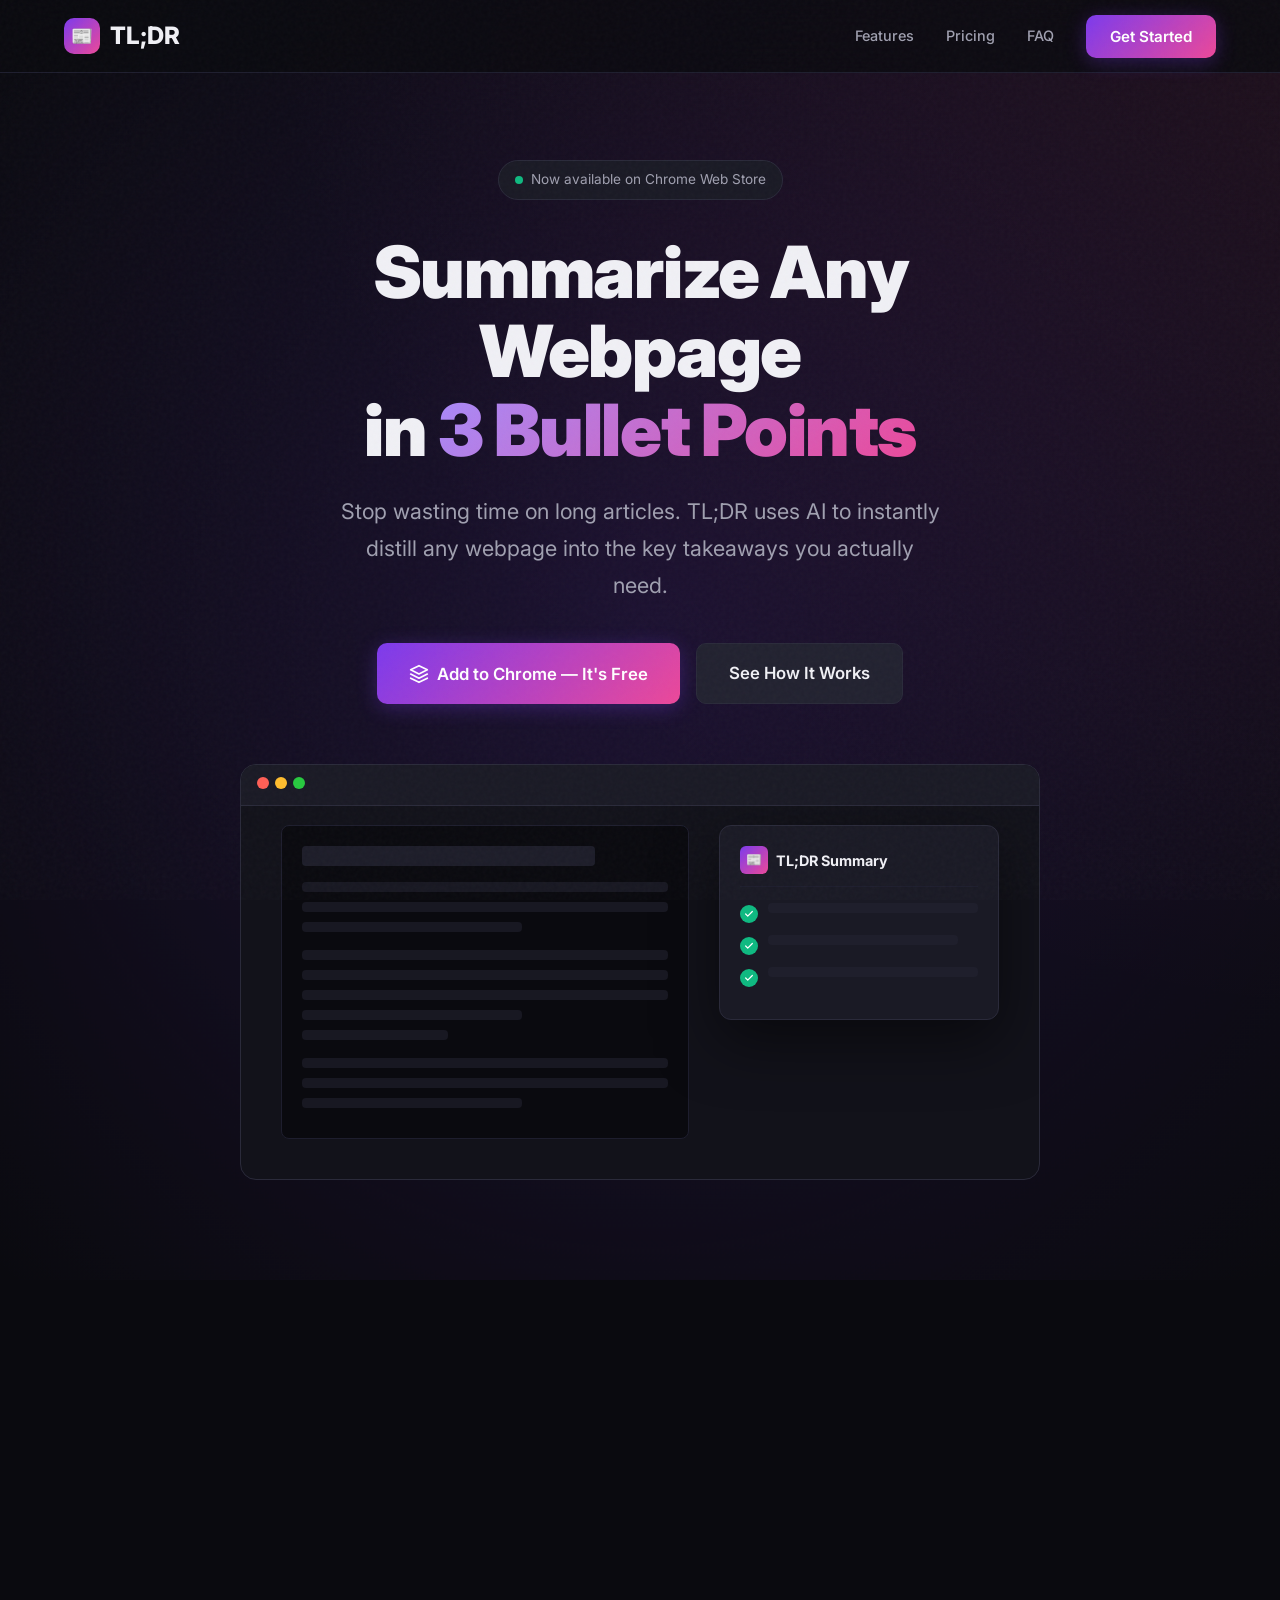
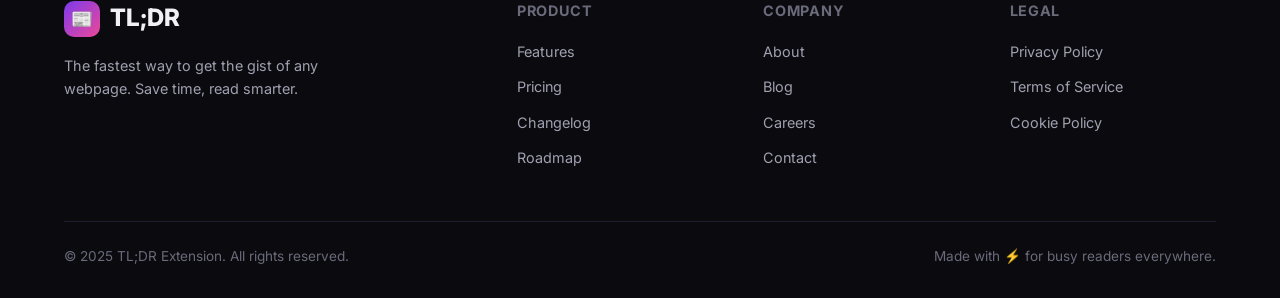
<file: landing.html>
<!DOCTYPE html>
<html lang="en">
<head>
    <meta charset="UTF-8">
    <meta name="viewport" content="width=device-width, initial-scale=1.0">
    <title>TL;DR — Summarize Any Webpage in 3 Bullet Points</title>
    <link rel="preconnect" href="https://fonts.googleapis.com">
    <link rel="preconnect" href="https://fonts.gstatic.com" crossorigin>
    <link href="https://fonts.googleapis.com/css2?family=Inter:wght@400;500;600;700;800;900&display=swap" rel="stylesheet">
    <script src="https://js.stripe.com/v3/"></script>
    <style>
        :root {
            --bg-primary: #0a0a0f;
            --bg-secondary: #12121a;
            --bg-card: #1a1a25;
            --bg-elevated: #222230;
            --text-primary: #f0f0f5;
            --text-secondary: #a0a0b0;
            --text-muted: #6a6a7a;
            --accent: #7c3aed;
            --accent-light: #a78bfa;
            --accent-glow: rgba(124, 58, 237, 0.3);
            --success: #10b981;
            --border: #2a2a3a;
            --border-subtle: #1e1e2e;
            --gradient-start: #7c3aed;
            --gradient-end: #ec4899;
        }

        * {
            margin: 0;
            padding: 0;
            box-sizing: border-box;
        }

        html {
            scroll-behavior: smooth;
        }

        body {
            font-family: 'Inter', -apple-system, BlinkMacSystemFont, sans-serif;
            background: var(--bg-primary);
            color: var(--text-primary);
            line-height: 1.6;
            -webkit-font-smoothing: antialiased;
            -moz-osx-font-smoothing: grayscale;
        }

        /* Noise texture overlay */
        body::before {
            content: '';
            position: fixed;
            top: 0;
            left: 0;
            width: 100%;
            height: 100%;
            opacity: 0.03;
            pointer-events: none;
            background-image: url("data:image/svg+xml,%3Csvg viewBox='0 0 256 256' xmlns='http://www.w3.org/2000/svg'%3E%3Cfilter id='noise'%3E%3CfeTurbulence type='fractalNoise' baseFrequency='0.9' numOctaves='4' stitchTiles='stitch'/%3E%3C/filter%3E%3Crect width='100%25' height='100%25' filter='url(%23noise)'/%3E%3C/svg%3E");
            z-index: 1000;
        }

        .container {
            max-width: 1200px;
            margin: 0 auto;
            padding: 0 24px;
        }

        /* Navigation */
        nav {
            position: fixed;
            top: 0;
            left: 0;
            right: 0;
            z-index: 100;
            background: rgba(10, 10, 15, 0.8);
            backdrop-filter: blur(20px);
            -webkit-backdrop-filter: blur(20px);
            border-bottom: 1px solid var(--border-subtle);
        }

        nav .container {
            display: flex;
            justify-content: space-between;
            align-items: center;
            height: 72px;
        }

        .logo {
            display: flex;
            align-items: center;
            gap: 10px;
            font-weight: 800;
            font-size: 1.5rem;
            color: var(--text-primary);
            text-decoration: none;
        }

        .logo-icon {
            width: 36px;
            height: 36px;
            background: linear-gradient(135deg, var(--gradient-start), var(--gradient-end));
            border-radius: 10px;
            display: flex;
            align-items: center;
            justify-content: center;
            font-size: 1.1rem;
        }

        .nav-links {
            display: flex;
            gap: 32px;
            align-items: center;
        }

        .nav-links a {
            color: var(--text-secondary);
            text-decoration: none;
            font-size: 0.9rem;
            font-weight: 500;
            transition: color 0.2s;
        }

        .nav-links a:hover {
            color: var(--text-primary);
        }

        .btn {
            display: inline-flex;
            align-items: center;
            justify-content: center;
            gap: 8px;
            padding: 12px 24px;
            border-radius: 10px;
            font-weight: 600;
            font-size: 0.95rem;
            cursor: pointer;
            border: none;
            transition: all 0.2s;
            text-decoration: none;
            font-family: inherit;
        }

        .btn-primary {
            background: linear-gradient(135deg, var(--gradient-start), var(--gradient-end));
            color: white;
            box-shadow: 0 4px 20px var(--accent-glow);
        }

        .btn-primary:hover {
            transform: translateY(-2px);
            box-shadow: 0 8px 30px var(--accent-glow);
        }

        .btn-secondary {
            background: var(--bg-elevated);
            color: var(--text-primary);
            border: 1px solid var(--border);
        }

        .btn-secondary:hover {
            background: var(--bg-card);
            border-color: var(--text-muted);
        }

        .btn-large {
            padding: 16px 32px;
            font-size: 1.05rem;
        }

        /* Hero */
        .hero {
            padding: 160px 0 100px;
            position: relative;
            overflow: hidden;
        }

        .hero-bg {
            position: absolute;
            top: -50%;
            left: -50%;
            width: 200%;
            height: 200%;
            background: radial-gradient(ellipse at 50% 50%, rgba(124, 58, 237, 0.15) 0%, transparent 50%),
                        radial-gradient(ellipse at 80% 20%, rgba(236, 72, 153, 0.1) 0%, transparent 40%);
            pointer-events: none;
        }

        .hero-content {
            text-align: center;
            max-width: 800px;
            margin: 0 auto;
            position: relative;
        }

        .badge {
            display: inline-flex;
            align-items: center;
            gap: 8px;
            padding: 8px 16px;
            background: var(--bg-card);
            border: 1px solid var(--border);
            border-radius: 100px;
            font-size: 0.85rem;
            color: var(--text-secondary);
            margin-bottom: 32px;
        }

        .badge-dot {
            width: 8px;
            height: 8px;
            background: var(--success);
            border-radius: 50%;
            animation: pulse 2s infinite;
        }

        @keyframes pulse {
            0%, 100% { opacity: 1; }
            50% { opacity: 0.5; }
        }

        h1 {
            font-size: clamp(2.5rem, 6vw, 4.5rem);
            font-weight: 900;
            line-height: 1.1;
            margin-bottom: 24px;
            letter-spacing: -0.02em;
        }

        .gradient-text {
            background: linear-gradient(135deg, var(--accent-light), var(--gradient-end));
            -webkit-background-clip: text;
            -webkit-text-fill-color: transparent;
            background-clip: text;
        }

        .hero-subtitle {
            font-size: clamp(1.1rem, 2.5vw, 1.35rem);
            color: var(--text-secondary);
            max-width: 600px;
            margin: 0 auto 40px;
            line-height: 1.7;
        }

        .hero-buttons {
            display: flex;
            gap: 16px;
            justify-content: center;
            flex-wrap: wrap;
            margin-bottom: 60px;
        }

        /* Screenshot placeholder */
        .screenshot-container {
            position: relative;
            max-width: 900px;
            margin: 0 auto;
        }

        .screenshot {
            background: var(--bg-secondary);
            border: 1px solid var(--border);
            border-radius: 16px;
            padding: 40px;
            position: relative;
            overflow: hidden;
        }

        .screenshot::before {
            content: '';
            position: absolute;
            top: 0;
            left: 0;
            right: 0;
            height: 40px;
            background: var(--bg-card);
            border-bottom: 1px solid var(--border);
        }

        .window-dots {
            position: absolute;
            top: 12px;
            left: 16px;
            display: flex;
            gap: 6px;
            z-index: 2;
        }

        .dot {
            width: 12px;
            height: 12px;
            border-radius: 50%;
        }

        .dot-red { background: #ff5f56; }
        .dot-yellow { background: #ffbd2e; }
        .dot-green { background: #27c93f; }

        .screenshot-content {
            margin-top: 20px;
            display: flex;
            gap: 30px;
            align-items: flex-start;
        }

        .mock-page {
            flex: 1;
            background: var(--bg-primary);
            border-radius: 8px;
            padding: 20px;
            border: 1px solid var(--border-subtle);
        }

        .mock-line {
            height: 10px;
            background: var(--bg-elevated);
            border-radius: 4px;
            margin-bottom: 10px;
            opacity: 0.6;
        }

        .mock-line.short { width: 60%; }
        .mock-line.shorter { width: 40%; }

        .mock-title {
            height: 20px;
            width: 80%;
            background: var(--bg-elevated);
            border-radius: 4px;
            margin-bottom: 16px;
            opacity: 0.8;
        }

        .extension-popup {
            width: 280px;
            background: var(--bg-card);
            border: 1px solid var(--border);
            border-radius: 12px;
            padding: 20px;
            box-shadow: 0 20px 60px rgba(0,0,0,0.5);
        }

        .popup-header {
            display: flex;
            align-items: center;
            gap: 8px;
            margin-bottom: 16px;
            padding-bottom: 12px;
            border-bottom: 1px solid var(--border-subtle);
        }

        .popup-icon {
            width: 28px;
            height: 28px;
            background: linear-gradient(135deg, var(--gradient-start), var(--gradient-end));
            border-radius: 6px;
            display: flex;
            align-items: center;
            justify-content: center;
            font-size: 0.8rem;
        }

        .popup-title {
            font-weight: 700;
            font-size: 0.9rem;
        }

        .bullet {
            display: flex;
            gap: 10px;
            margin-bottom: 12px;
            align-items: flex-start;
        }

        .bullet-check {
            width: 18px;
            height: 18px;
            background: var(--success);
            border-radius: 50%;
            display: flex;
            align-items: center;
            justify-content: center;
            flex-shrink: 0;
            margin-top: 2px;
        }

        .bullet-check svg {
            width: 10px;
            height: 10px;
        }

        .bullet-text {
            height: 10px;
            background: var(--bg-elevated);
            border-radius: 4px;
            flex: 1;
            opacity: 0.7;
        }

        .bullet-text.short { width: 80%; flex: none; }

        /* Section styles */
        section {
            padding: 100px 0;
        }

        .section-header {
            text-align: center;
            max-width: 600px;
            margin: 0 auto 60px;
        }

        .section-tag {
            display: inline-block;
            padding: 6px 14px;
            background: var(--bg-card);
            border: 1px solid var(--border);
            border-radius: 100px;
            font-size: 0.8rem;
            font-weight: 600;
            color: var(--accent-light);
            text-transform: uppercase;
            letter-spacing: 0.05em;
            margin-bottom: 16px;
        }

        h2 {
            font-size: clamp(1.8rem, 4vw, 2.8rem);
            font-weight: 800;
            margin-bottom: 16px;
            letter-spacing: -0.02em;
        }

        .section-desc {
            color: var(--text-secondary);
            font-size: 1.1rem;
        }

        /* Features */
        .features-grid {
            display: grid;
            grid-template-columns: repeat(auto-fit, minmax(260px, 1fr));
            gap: 24px;
        }

        .feature-card {
            background: var(--bg-card);
            border: 1px solid var(--border);
            border-radius: 16px;
            padding: 32px;
            transition: all 0.3s;
        }

        .feature-card:hover {
            border-color: var(--accent);
            transform: translateY(-4px);
            box-shadow: 0 20px 40px rgba(124, 58, 237, 0.1);
        }

        .feature-icon {
            width: 48px;
            height: 48px;
            background: linear-gradient(135deg, var(--accent), var(--gradient-end));
            border-radius: 12px;
            display: flex;
            align-items: center;
            justify-content: center;
            margin-bottom: 20px;
        }

        .feature-icon svg {
            width: 24px;
            height: 24px;
            color: white;
        }

        .feature-card h3 {
            font-size: 1.1rem;
            font-weight: 700;
            margin-bottom: 10px;
        }

        .feature-card p {
            color: var(--text-secondary);
            font-size: 0.95rem;
            line-height: 1.6;
        }

        /* Pricing */
        .pricing-section {
            background: var(--bg-secondary);
            position: relative;
        }

        .pricing-grid {
            display: grid;
            grid-template-columns: repeat(auto-fit, minmax(300px, 1fr));
            gap: 24px;
            max-width: 800px;
            margin: 0 auto;
        }

        .pricing-card {
            background: var(--bg-card);
            border: 1px solid var(--border);
            border-radius: 20px;
            padding: 40px;
            position: relative;
            transition: all 0.3s;
        }

        .pricing-card:hover {
            border-color: var(--border);
        }

        .pricing-card.popular {
            border-color: var(--accent);
            box-shadow: 0 0 40px var(--accent-glow);
        }

        .popular-badge {
            position: absolute;
            top: -12px;
            right: 24px;
            background: linear-gradient(135deg, var(--gradient-start), var(--gradient-end));
            color: white;
            padding: 6px 16px;
            border-radius: 100px;
            font-size: 0.8rem;
            font-weight: 700;
        }

        .pricing-name {
            font-size: 1.3rem;
            font-weight: 800;
            margin-bottom: 8px;
        }

        .pricing-desc {
            color: var(--text-secondary);
            font-size: 0.95rem;
            margin-bottom: 24px;
        }

        .pricing-price {
            font-size: 3rem;
            font-weight: 900;
            margin-bottom: 24px;
        }

        .pricing-price span {
            font-size: 1rem;
            font-weight: 500;
            color: var(--text-muted);
        }

        .pricing-features {
            list-style: none;
            margin-bottom: 32px;
        }

        .pricing-features li {
            display: flex;
            align-items: center;
            gap: 10px;
            padding: 8px 0;
            color: var(--text-secondary);
            font-size: 0.95rem;
        }

        .pricing-features li svg {
            width: 18px;
            height: 18px;
            color: var(--success);
            flex-shrink: 0;
        }

        .pricing-features li.muted {
            color: var(--text-muted);
            text-decoration: line-through;
        }

        .pricing-features li.muted svg {
            color: var(--text-muted);
        }

        .pricing-btn {
            width: 100%;
        }

        /* Testimonials */
        .testimonials-grid {
            display: grid;
            grid-template-columns: repeat(auto-fit, minmax(350px, 1fr));
            gap: 24px;
        }

        .testimonial-card {
            background: var(--bg-card);
            border: 1px solid var(--border);
            border-radius: 16px;
            padding: 32px;
            transition: all 0.3s;
        }

        .testimonial-card:hover {
            border-color: var(--border);
            transform: translateY(-2px);
        }

        .testimonial-stars {
            display: flex;
            gap: 4px;
            margin-bottom: 16px;
        }

        .testimonial-stars svg {
            width: 18px;
            height: 18px;
            color: #fbbf24;
            fill: #fbbf24;
        }

        .testimonial-text {
            font-size: 1.05rem;
            line-height: 1.7;
            margin-bottom: 20px;
            color: var(--text-primary);
        }

        .testimonial-author {
            display: flex;
            align-items: center;
            gap: 14px;
        }

        .author-avatar {
            width: 44px;
            height: 44px;
            border-radius: 50%;
            background: linear-gradient(135deg, var(--gradient-start), var(--gradient-end));
            display: flex;
            align-items: center;
            justify-content: center;
            font-weight: 700;
            font-size: 1rem;
        }

        .author-info h4 {
            font-size: 0.95rem;
            font-weight: 700;
        }

        .author-info p {
            font-size: 0.85rem;
            color: var(--text-muted);
        }

        /* FAQ */
        .faq-section {
            background: var(--bg-secondary);
        }

        .faq-list {
            max-width: 700px;
            margin: 0 auto;
        }

        .faq-item {
            background: var(--bg-card);
            border: 1px solid var(--border);
            border-radius: 12px;
            margin-bottom: 12px;
            overflow: hidden;
        }

        .faq-question {
            padding: 20px 24px;
            display: flex;
            justify-content: space-between;
            align-items: center;
            cursor: pointer;
            font-weight: 600;
            font-size: 1rem;
            transition: background 0.2s;
        }

        .faq-question:hover {
            background: var(--bg-elevated);
        }

        .faq-icon {
            width: 24px;
            height: 24px;
            transition: transform 0.3s;
            flex-shrink: 0;
            margin-left: 12px;
        }

        .faq-item.open .faq-icon {
            transform: rotate(180deg);
        }

        .faq-answer {
            max-height: 0;
            overflow: hidden;
            transition: max-height 0.3s ease-out;
        }

        .faq-item.open .faq-answer {
            max-height: 300px;
        }

        .faq-answer-inner {
            padding: 0 24px 20px;
            color: var(--text-secondary);
            line-height: 1.7;
        }

        /* Footer */
        footer {
            background: var(--bg-primary);
            border-top: 1px solid var(--border-subtle);
            padding: 60px 0 30px;
        }

        .footer-grid {
            display: grid;
            grid-template-columns: 2fr 1fr 1fr 1fr;
            gap: 40px;
            margin-bottom: 40px;
        }

        .footer-brand {
            max-width: 300px;
        }

        .footer-brand .logo {
            margin-bottom: 16px;
        }

        .footer-brand p {
            color: var(--text-secondary);
            font-size: 0.9rem;
            line-height: 1.6;
        }

        .footer-links h4 {
            font-size: 0.9rem;
            font-weight: 700;
            margin-bottom: 16px;
            text-transform: uppercase;
            letter-spacing: 0.05em;
            color: var(--text-muted);
        }

        .footer-links ul {
            list-style: none;
        }

        .footer-links li {
            margin-bottom: 10px;
        }

        .footer-links a {
            color: var(--text-secondary);
            text-decoration: none;
            font-size: 0.9rem;
            transition: color 0.2s;
        }

        .footer-links a:hover {
            color: var(--text-primary);
        }

        .footer-bottom {
            border-top: 1px solid var(--border-subtle);
            padding-top: 24px;
            display: flex;
            justify-content: space-between;
            align-items: center;
            flex-wrap: wrap;
            gap: 16px;
        }

        .footer-bottom p {
            color: var(--text-muted);
            font-size: 0.85rem;
        }

        /* Responsive */
        @media (max-width: 768px) {
            .nav-links { display: none; }
            .hero { padding: 120px 0 60px; }
            .hero-buttons { flex-direction: column; align-items: center; }
            .screenshot-content { flex-direction: column; }
            .extension-popup { width: 100%; }
            section { padding: 60px 0; }
            .footer-grid { grid-template-columns: 1fr 1fr; }
            .testimonials-grid { grid-template-columns: 1fr; }
        }

        @media (max-width: 480px) {
            .footer-grid { grid-template-columns: 1fr; }
            .pricing-grid { grid-template-columns: 1fr; }
        }

        /* Scroll reveal */
        .reveal {
            opacity: 0;
            transform: translateY(30px);
            transition: all 0.8s cubic-bezier(0.16, 1, 0.3, 1);
        }

        .reveal.visible {
            opacity: 1;
            transform: translateY(0);
        }

        /* Loading state for Stripe */
        .btn-loading {
            position: relative;
            color: transparent !important;
            pointer-events: none;
        }

        .btn-loading::after {
            content: '';
            position: absolute;
            width: 20px;
            height: 20px;
            border: 2px solid rgba(255,255,255,0.3);
            border-top-color: white;
            border-radius: 50%;
            animation: spin 0.8s linear infinite;
        }

        @keyframes spin {
            to { transform: rotate(360deg); }
        }
    </style>
</head>
<body>
    <!-- Navigation -->
    <nav>
        <div class="container">
            <a href="#" class="logo">
                <div class="logo-icon">📰</div>
                TL;DR
            </a>
            <div class="nav-links">
                <a href="#features">Features</a>
                <a href="#pricing">Pricing</a>
                <a href="#faq">FAQ</a>
                <button class="btn btn-primary" id="navCta">Get Started</button>
            </div>
        </div>
    </nav>

    <!-- Hero -->
    <section class="hero">
        <div class="hero-bg"></div>
        <div class="container">
            <div class="hero-content">
                <div class="badge">
                    <span class="badge-dot"></span>
                    Now available on Chrome Web Store
                </div>
                <h1>
                    Summarize Any Webpage<br>
                    in <span class="gradient-text">3 Bullet Points</span>
                </h1>
                <p class="hero-subtitle">
                    Stop wasting time on long articles. TL;DR uses AI to instantly distill any webpage into the key takeaways you actually need.
                </p>
                <div class="hero-buttons">
                    <button class="btn btn-primary btn-large" id="heroCta">
                        <svg width="20" height="20" viewBox="0 0 24 24" fill="none" stroke="currentColor" stroke-width="2" stroke-linecap="round" stroke-linejoin="round"><path d="M12 2L2 7l10 5 10-5-10-5z"/><path d="M2 17l10 5 10-5"/><path d="M2 12l10 5 10-5"/></svg>
                        Add to Chrome — It's Free
                    </button>
                    <a href="#features" class="btn btn-secondary btn-large">See How It Works</a>
                </div>

                <!-- Product Screenshot Placeholder -->
                <div class="screenshot-container">
                    <div class="screenshot">
                        <div class="window-dots">
                            <span class="dot dot-red"></span>
                            <span class="dot dot-yellow"></span>
                            <span class="dot dot-green"></span>
                        </div>
                        <div class="screenshot-content">
                            <div class="mock-page">
                                <div class="mock-title"></div>
                                <div class="mock-line"></div>
                                <div class="mock-line"></div>
                                <div class="mock-line short"></div>
                                <div style="height: 8px;"></div>
                                <div class="mock-line"></div>
                                <div class="mock-line"></div>
                                <div class="mock-line"></div>
                                <div class="mock-line short"></div>
                                <div class="mock-line shorter"></div>
                                <div style="height: 8px;"></div>
                                <div class="mock-line"></div>
                                <div class="mock-line"></div>
                                <div class="mock-line short"></div>
                            </div>
                            <div class="extension-popup">
                                <div class="popup-header">
                                    <div class="popup-icon">📰</div>
                                    <span class="popup-title">TL;DR Summary</span>
                                </div>
                                <div class="bullet">
                                    <div class="bullet-check">
                                        <svg viewBox="0 0 24 24" fill="none" stroke="white" stroke-width="3" stroke-linecap="round" stroke-linejoin="round"><polyline points="20 6 9 17 4 12"/></svg>
                                    </div>
                                    <div class="bullet-text"></div>
                                </div>
                                <div class="bullet">
                                    <div class="bullet-check">
                                        <svg viewBox="0 0 24 24" fill="none" stroke="white" stroke-width="3" stroke-linecap="round" stroke-linejoin="round"><polyline points="20 6 9 17 4 12"/></svg>
                                    </div>
                                    <div class="bullet-text short"></div>
                                </div>
                                <div class="bullet">
                                    <div class="bullet-check">
                                        <svg viewBox="0 0 24 24" fill="none" stroke="white" stroke-width="3" stroke-linecap="round" stroke-linejoin="round"><polyline points="20 6 9 17 4 12"/></svg>
                                    </div>
                                    <div class="bullet-text"></div>
                                </div>
                            </div>
                        </div>
                    </div>
                </div>
            </div>
        </div>
    </section>

    <!-- Features -->
    <section id="features">
        <div class="container">
            <div class="section-header reveal">
                <span class="section-tag">Features</span>
                <h2>Everything You Need to<br>Read Faster</h2>
                <p class="section-desc">Powerful features designed to help you extract the signal from the noise.</p>
            </div>
            <div class="features-grid">
                <div class="feature-card reveal">
                    <div class="feature-icon">
                        <svg viewBox="0 0 24 24" fill="none" stroke="currentColor" stroke-width="2" stroke-linecap="round" stroke-linejoin="round"><path d="M13 2L3 14h9l-1 8 10-12h-9l1-8z"/></svg>
                    </div>
                    <h3>One-Click Summaries</h3>
                    <p>Click the TL;DR icon and get an instant summary of any article, blog post, or news story in seconds.</p>
                </div>
                <div class="feature-card reveal">
                    <div class="feature-icon">
                        <svg viewBox="0 0 24 24" fill="none" stroke="currentColor" stroke-width="2" stroke-linecap="round" stroke-linejoin="round"><circle cx="12" cy="12" r="10"/><polyline points="12 6 12 12 16 14"/></svg>
                    </div>
                    <h3>Save Hours Every Week</h3>
                    <p>Average article takes 7 minutes to read. TL;DR gives you the gist in 10 seconds. Do the math.</p>
                </div>
                <div class="feature-card reveal">
                    <div class="feature-icon">
                        <svg viewBox="0 0 24 24" fill="none" stroke="currentColor" stroke-width="2" stroke-linecap="round" stroke-linejoin="round"><path d="M12 22s8-4 8-10V5l-8-3-8 3v7c0 6 8 10 8 10z"/></svg>
                    </div>
                    <h3>Privacy First</h3>
                    <p>Your browsing data never leaves your device. We process summaries locally — no tracking, no data selling.</p>
                </div>
                <div class="feature-card reveal">
                    <div class="feature-icon">
                        <svg viewBox="0 0 24 24" fill="none" stroke="currentColor" stroke-width="2" stroke-linecap="round" stroke-linejoin="round"><rect x="2" y="3" width="20" height="14" rx="2" ry="2"/><line x1="8" y1="21" x2="16" y2="21"/><line x1="12" y1="17" x2="12" y2="21"/></svg>
                    </div>
                    <h3>Works Everywhere</h3>
                    <p>Compatible with news sites, blogs, documentation, Wikipedia, Medium, Substack, and virtually any text-based page.</p>
                </div>
                <div class="feature-card reveal">
                    <div class="feature-icon">
                        <svg viewBox="0 0 24 24" fill="none" stroke="currentColor" stroke-width="2" stroke-linecap="round" stroke-linejoin="round"><path d="M12 20v-6M6 20V10M18 20V4"/></svg>
                    </div>
                    <h3>Summary History</h3>
                    <p>Every summary is saved locally. Browse, search, and restore past summaries with one click. Never lose a key insight.</p>
                </div>
                <div class="feature-card reveal">
                    <div class="feature-icon">
                        <svg viewBox="0 0 24 24" fill="none" stroke="currentColor" stroke-width="2" stroke-linecap="round" stroke-linejoin="round"><path d="M21 12.79A9 9 0 1 1 11.21 3 7 7 0 0 0 21 12.79z"/></svg>
                    </div>
                    <h3>Dark Mode</h3>
                    <p>Switch between light and dark themes instantly. Your preference is remembered across sessions.</p>
                </div>
                <div class="feature-card reveal">
                    <div class="feature-icon">
                        <svg viewBox="0 0 24 24" fill="none" stroke="currentColor" stroke-width="2" stroke-linecap="round" stroke-linejoin="round"><path d="M21 15v4a2 2 0 0 1-2 2H5a2 2 0 0 1-2-2v-4"/><polyline points="7 10 12 15 17 10"/><line x1="12" y1="15" x2="12" y2="3"/></svg>
                    </div>
                    <h3>Copy & Export</h3>
                    <p>Copy individual bullets or export the whole summary as Markdown or plain text. Perfect for notes and research.</p>
                </div>
                <div class="feature-card reveal">
                    <div class="feature-icon">
                        <svg viewBox="0 0 24 24" fill="none" stroke="currentColor" stroke-width="2" stroke-linecap="round" stroke-linejoin="round"><rect x="2" y="4" width="20" height="16" rx="2" ry="2"/><path d="M6 8h.01M10 8h.01M14 8h.01M18 8h.01M8 12h.01M12 12h.01M16 12h.01M7 16h10"/></svg>
                    </div>
                    <h3>Keyboard Shortcut</h3>
                    <p>Open the popup instantly with Ctrl+Shift+S (or Cmd+Shift+S on Mac). Summarize without touching your mouse.</p>
                </div>
            </div>
        </div>
    </section>

    <!-- Pricing -->
    <section id="pricing" class="pricing-section">
        <div class="container">
            <div class="section-header reveal">
                <span class="section-tag">Pricing</span>
                <h2>Simple, Transparent Pricing</h2>
                <p class="section-desc">Start free. Upgrade when you need more power.</p>
            </div>
            <div class="pricing-grid">
                <div class="pricing-card reveal">
                    <div class="pricing-name">Free</div>
                    <div class="pricing-desc">Perfect for casual readers</div>
                    <div class="pricing-price">$0<span>/month</span></div>
                    <ul class="pricing-features">
                        <li>
                            <svg viewBox="0 0 24 24" fill="none" stroke="currentColor" stroke-width="2.5" stroke-linecap="round" stroke-linejoin="round"><polyline points="20 6 9 17 4 12"/></svg>
                            10 summaries per day
                        </li>
                        <li>
                            <svg viewBox="0 0 24 24" fill="none" stroke="currentColor" stroke-width="2.5" stroke-linecap="round" stroke-linejoin="round"><polyline points="20 6 9 17 4 12"/></svg>
                            Standard bullet summaries
                        </li>
                        <li>
                            <svg viewBox="0 0 24 24" fill="none" stroke="currentColor" stroke-width="2.5" stroke-linecap="round" stroke-linejoin="round"><polyline points="20 6 9 17 4 12"/></svg>
                            Chrome extension access
                        </li>
                        <li class="muted">
                            <svg viewBox="0 0 24 24" fill="none" stroke="currentColor" stroke-width="2.5" stroke-linecap="round" stroke-linejoin="round"><line x1="18" y1="6" x2="6" y2="18"/><line x1="6" y1="6" x2="18" y2="18"/></svg>
                            Priority processing
                        </li>
                        <li class="muted">
                            <svg viewBox="0 0 24 24" fill="none" stroke="currentColor" stroke-width="2.5" stroke-linecap="round" stroke-linejoin="round"><line x1="18" y1="6" x2="6" y2="18"/><line x1="6" y1="6" x2="18" y2="18"/></svg>
                            Export to PDF/Notion
                        </li>
                    </ul>
                    <button class="btn btn-secondary pricing-btn" onclick="handleFreePlan()">Get Started Free</button>
                </div>
                <div class="pricing-card popular reveal">
                    <div class="popular-badge">Most Popular</div>
                    <div class="pricing-name">Pro</div>
                    <div class="pricing-desc">For power readers & professionals</div>
                    <div class="pricing-price">$5<span>/month</span></div>
                    <ul class="pricing-features">
                        <li>
                            <svg viewBox="0 0 24 24" fill="none" stroke="currentColor" stroke-width="2.5" stroke-linecap="round" stroke-linejoin="round"><polyline points="20 6 9 17 4 12"/></svg>
                            <strong>Unlimited</strong> summaries
                        </li>
                        <li>
                            <svg viewBox="0 0 24 24" fill="none" stroke="currentColor" stroke-width="2.5" stroke-linecap="round" stroke-linejoin="round"><polyline points="20 6 9 17 4 12"/></svg>
                            Advanced summary formats
                        </li>
                        <li>
                            <svg viewBox="0 0 24 24" fill="none" stroke="currentColor" stroke-width="2.5" stroke-linecap="round" stroke-linejoin="round"><polyline points="20 6 9 17 4 12"/></svg>
                            Chrome extension access
                        </li>
                        <li>
                            <svg viewBox="0 0 24 24" fill="none" stroke="currentColor" stroke-width="2.5" stroke-linecap="round" stroke-linejoin="round"><polyline points="20 6 9 17 4 12"/></svg>
                            Priority processing
                        </li>
                        <li>
                            <svg viewBox="0 0 24 24" fill="none" stroke="currentColor" stroke-width="2.5" stroke-linecap="round" stroke-linejoin="round"><polyline points="20 6 9 17 4 12"/></svg>
                            Export to PDF/Notion
                        </li>
                    </ul>
                    <button class="btn btn-primary pricing-btn" id="checkoutBtn">
                        <svg width="18" height="18" viewBox="0 0 24 24" fill="none" stroke="currentColor" stroke-width="2" stroke-linecap="round" stroke-linejoin="round"><rect x="1" y="4" width="22" height="16" rx="2" ry="2"/><line x1="1" y1="10" x2="23" y2="10"/></svg>
                        Upgrade to Pro
                    </button>
                </div>
            </div>
        </div>
    </section>

    <!-- Testimonials -->
    <section id="testimonials">
        <div class="container">
            <div class="section-header reveal">
                <span class="section-tag">Testimonials</span>
                <h2>Loved by Busy Readers</h2>
                <p class="section-desc">Join thousands who've reclaimed their time.</p>
            </div>
            <div class="testimonials-grid">
                <div class="testimonial-card reveal">
                    <div class="testimonial-stars">
                        <svg viewBox="0 0 24 24"><polygon points="12 2 15.09 8.26 22 9.27 17 14.14 18.18 21.02 12 17.77 5.82 21.02 7 14.14 2 9.27 8.91 8.26 12 2"/></svg>
                        <svg viewBox="0 0 24 24"><polygon points="12 2 15.09 8.26 22 9.27 17 14.14 18.18 21.02 12 17.77 5.82 21.02 7 14.14 2 9.27 8.91 8.26 12 2"/></svg>
                        <svg viewBox="0 0 24 24"><polygon points="12 2 15.09 8.26 22 9.27 17 14.14 18.18 21.02 12 17.77 5.82 21.02 7 14.14 2 9.27 8.91 8.26 12 2"/></svg>
                        <svg viewBox="0 0 24 24"><polygon points="12 2 15.09 8.26 22 9.27 17 14.14 18.18 21.02 12 17.77 5.82 21.02 7 14.14 2 9.27 8.91 8.26 12 2"/></svg>
                        <svg viewBox="0 0 24 24"><polygon points="12 2 15.09 8.26 22 9.27 17 14.14 18.18 21.02 12 17.77 5.82 21.02 7 14.14 2 9.27 8.91 8.26 12 2"/></svg>
                    </div>
                    <p class="testimonial-text">"TL;DR has completely changed how I consume news. I used to spend an hour every morning reading articles. Now I get the key points in under 10 minutes. It's like having a personal research assistant."</p>
                    <div class="testimonial-author">
                        <div class="author-avatar">SM</div>
                        <div class="author-info">
                            <h4>Sarah Mitchell</h4>
                            <p>Product Manager at TechCorp</p>
                        </div>
                    </div>
                </div>
                <div class="testimonial-card reveal">
                    <div class="testimonial-stars">
                        <svg viewBox="0 0 24 24"><polygon points="12 2 15.09 8.26 22 9.27 17 14.14 18.18 21.02 12 17.77 5.82 21.02 7 14.14 2 9.27 8.91 8.26 12 2"/></svg>
                        <svg viewBox="0 0 24 24"><polygon points="12 2 15.09 8.26 22 9.27 17 14.14 18.18 21.02 12 17.77 5.82 21.02 7 14.14 2 9.27 8.91 8.26 12 2"/></svg>
                        <svg viewBox="0 0 24 24"><polygon points="12 2 15.09 8.26 22 9.27 17 14.14 18.18 21.02 12 17.77 5.82 21.02 7 14.14 2 9.27 8.91 8.26 12 2"/></svg>
                        <svg viewBox="0 0 24 24"><polygon points="12 2 15.09 8.26 22 9.27 17 14.14 18.18 21.02 12 17.77 5.82 21.02 7 14.14 2 9.27 8.91 8.26 12 2"/></svg>
                        <svg viewBox="0 0 24 24"><polygon points="12 2 15.09 8.26 22 9.27 17 14.14 18.18 21.02 12 17.77 5.82 21.02 7 14.14 2 9.27 8.91 8.26 12 2"/></svg>
                    </div>
                    <p class="testimonial-text">"As a grad student, I read dozens of papers weekly. TL;DR helps me quickly decide which papers are worth a deep read. The 3-bullet format is surprisingly accurate at capturing the core arguments."</p>
                    <div class="testimonial-author">
                        <div class="author-avatar">JC</div>
                        <div class="author-info">
                            <h4>James Chen</h4>
                            <p>PhD Candidate, Stanford</p>
                        </div>
                    </div>
                </div>
            </div>
        </div>
    </section>

    <!-- FAQ -->
    <section id="faq" class="faq-section">
        <div class="container">
            <div class="section-header reveal">
                <span class="section-tag">FAQ</span>
                <h2>Frequently Asked Questions</h2>
                <p class="section-desc">Got questions? We've got answers.</p>
            </div>
            <div class="faq-list">
                <div class="faq-item reveal">
                    <div class="faq-question" onclick="toggleFaq(this)">
                        How does TL;DR work?
                        <svg class="faq-icon" viewBox="0 0 24 24" fill="none" stroke="currentColor" stroke-width="2" stroke-linecap="round" stroke-linejoin="round"><polyline points="6 9 12 15 18 9"/></svg>
                    </div>
                    <div class="faq-answer">
                        <div class="faq-answer-inner">
                            TL;DR uses advanced AI to analyze the content of any webpage you visit. Simply click the extension icon, and within seconds you'll get a concise 3-bullet summary of the key points. It works on articles, blog posts, news stories, documentation, and more.
                        </div>
                    </div>
                </div>
                <div class="faq-item reveal">
                    <div class="faq-question" onclick="toggleFaq(this)">
                        Is my data private?
                        <svg class="faq-icon" viewBox="0 0 24 24" fill="none" stroke="currentColor" stroke-width="2" stroke-linecap="round" stroke-linejoin="round"><polyline points="6 9 12 15 18 9"/></svg>
                    </div>
                    <div class="faq-answer">
                        <div class="faq-answer-inner">
                            Absolutely. We take privacy seriously. Your browsing data and the content of the pages you summarize are never stored on our servers. All processing happens either locally in your browser or through encrypted connections. We don't sell data, we don't track you, and we don't show ads.
                        </div>
                    </div>
                </div>
                <div class="faq-item reveal">
                    <div class="faq-question" onclick="toggleFaq(this)">
                        Can I cancel my Pro subscription anytime?
                        <svg class="faq-icon" viewBox="0 0 24 24" fill="none" stroke="currentColor" stroke-width="2" stroke-linecap="round" stroke-linejoin="round"><polyline points="6 9 12 15 18 9"/></svg>
                    </div>
                    <div class="faq-answer">
                        <div class="faq-answer-inner">
                            Yes, you can cancel your Pro subscription at any time with no questions asked. After canceling, you'll continue to have Pro access until the end of your current billing period, then automatically switch back to the Free plan. There are no cancellation fees or hidden charges.
                        </div>
                    </div>
                </div>
            </div>
        </div>
    </section>

    <!-- Footer -->
    <footer>
        <div class="container">
            <div class="footer-grid">
                <div class="footer-brand">
                    <a href="#" class="logo">
                        <div class="logo-icon">📰</div>
                        TL;DR
                    </a>
                    <p>The fastest way to get the gist of any webpage. Save time, read smarter.</p>
                </div>
                <div class="footer-links">
                    <h4>Product</h4>
                    <ul>
                        <li><a href="#features">Features</a></li>
                        <li><a href="#pricing">Pricing</a></li>
                        <li><a href="#">Changelog</a></li>
                        <li><a href="#">Roadmap</a></li>
                    </ul>
                </div>
                <div class="footer-links">
                    <h4>Company</h4>
                    <ul>
                        <li><a href="#">About</a></li>
                        <li><a href="#">Blog</a></li>
                        <li><a href="#">Careers</a></li>
                        <li><a href="#">Contact</a></li>
                    </ul>
                </div>
                <div class="footer-links">
                    <h4>Legal</h4>
                    <ul>
                        <li><a href="#">Privacy Policy</a></li>
                        <li><a href="#">Terms of Service</a></li>
                        <li><a href="#">Cookie Policy</a></li>
                    </ul>
                </div>
            </div>
            <div class="footer-bottom">
                <p>© 2025 TL;DR Extension. All rights reserved.</p>
                <p>Made with ⚡ for busy readers everywhere.</p>
            </div>
        </div>
    </footer>

    <script>
        // Stripe initialization
        const stripe = Stripe('pk_test_51TYpw0Cqzak4bqp1QmAgX6dJvu5HPvhoLtw009vgvwufBchfryAR1eVwP1tTJa406jbg8chUYPZa0Im9jp2HY7c081CZ0pCgW'); // Replace with your test publishable key

        // Checkout handler
        document.getElementById('checkoutBtn').addEventListener('click', async function() {
            const btn = this;
            btn.classList.add('btn-loading');

            try {
                const response = await fetch('http://localhost:3456/create-checkout-session', {
                    method: 'POST',
                    headers: { 'Content-Type': 'application/json' },
                    body: JSON.stringify({
                        priceId: 'price_1TYsrRE2zWEijO1vImfQyBoW',
                        successUrl: window.location.href + '?success=true',
                        cancelUrl: window.location.href
                    })
                });
                
                const { url } = await response.json();
                if (url) {
                    window.location.href = url;
                } else {
                    throw new Error('No checkout URL returned');
                }

            } catch (error) {
                console.error('Checkout error:', error);
                alert('Checkout failed: ' + error.message);
                btn.classList.remove('btn-loading');
            }
        });

        // Free plan handler
        function handleFreePlan() {
            alert('🎉 Thanks for choosing TL;DR Free!\n\nYou\'ll be redirected to the Chrome Web Store to install the extension.');
        }

        // Other CTAs
        document.getElementById('heroCta').addEventListener('click', handleFreePlan);
        document.getElementById('navCta').addEventListener('click', handleFreePlan);

        // FAQ Accordion
        function toggleFaq(element) {
            const item = element.parentElement;
            const isOpen = item.classList.contains('open');

            // Close all
            document.querySelectorAll('.faq-item').forEach(faq => {
                faq.classList.remove('open');
            });

            // Open clicked if it was closed
            if (!isOpen) {
                item.classList.add('open');
            }
        }

        // Scroll reveal animation
        const observerOptions = {
            threshold: 0.1,
            rootMargin: '0px 0px -50px 0px'
        };

        const observer = new IntersectionObserver((entries) => {
            entries.forEach(entry => {
                if (entry.isIntersecting) {
                    entry.target.classList.add('visible');
                }
            });
        }, observerOptions);

        document.querySelectorAll('.reveal').forEach(el => {
            observer.observe(el);
        });

        // Smooth scroll for anchor links
        document.querySelectorAll('a[href^="#"]').forEach(anchor => {
            anchor.addEventListener('click', function(e) {
                e.preventDefault();
                const target = document.querySelector(this.getAttribute('href'));
                if (target) {
                    target.scrollIntoView({
                        behavior: 'smooth',
                        block: 'start'
                    });
                }
            });
        });

        // Add slight parallax to hero background
        window.addEventListener('scroll', () => {
            const scrolled = window.pageYOffset;
            const heroBg = document.querySelector('.hero-bg');
            if (heroBg) {
                heroBg.style.transform = `translateY(${scrolled * 0.3}px)`;
            }
        });
    </script>
</body>
</html>
</file>
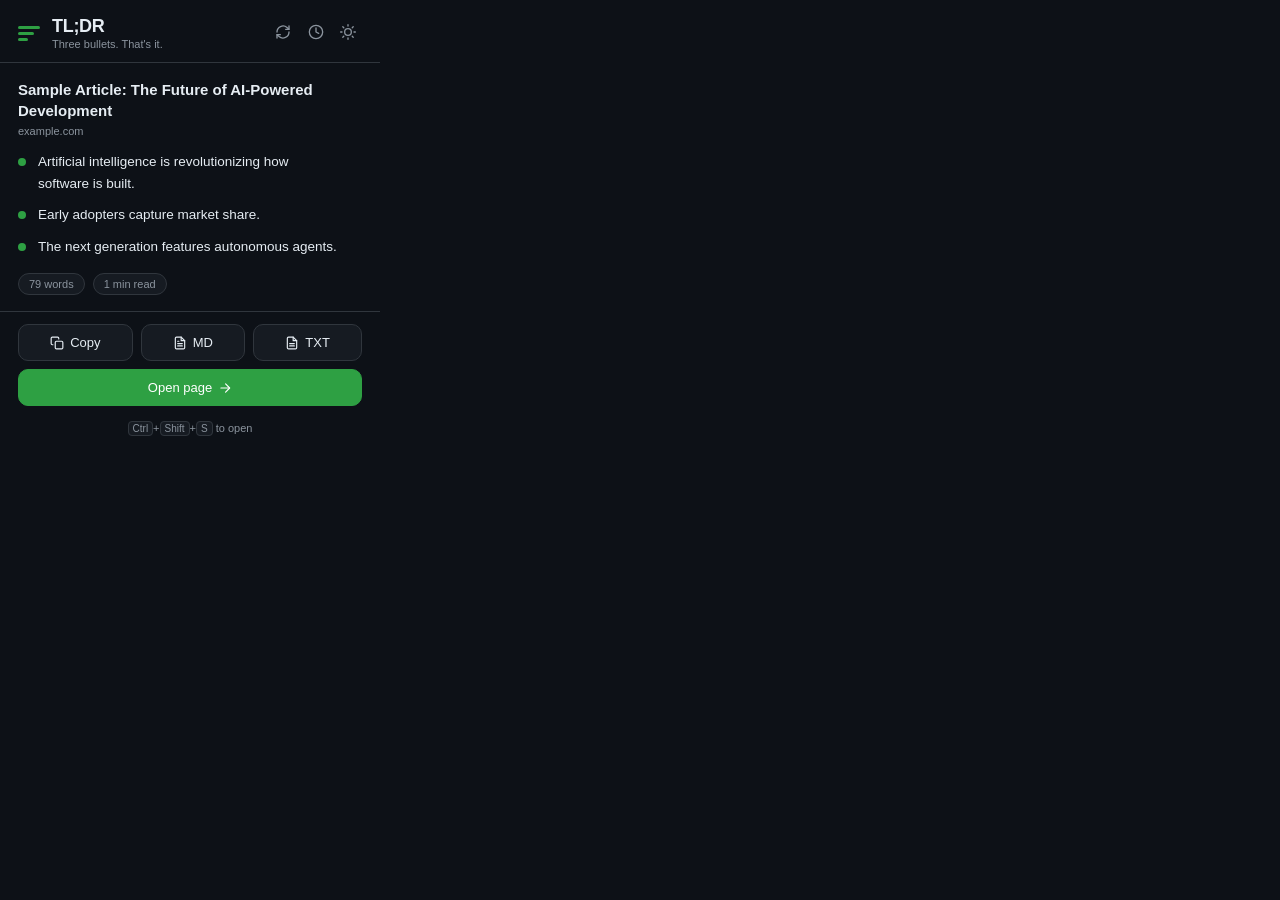
<file: popup.html>
<!DOCTYPE html>
<html lang="en">
<head>
  <meta charset="UTF-8" />
  <title>TL;DR Summary</title>
  <link rel="stylesheet" href="popup.css" />
</head>
<body>
  <header class="header">
    <div class="brand">
      <div class="logo" aria-hidden="true">
        <span></span><span></span><span></span>
      </div>
      <div class="title">
        <h1>TL;DR</h1>
        <p class="subtitle">Three bullets. That's it.</p>
      </div>
    </div>
    <div class="header-actions">
      <button id="refresh" class="icon-btn" title="Re-summarize" aria-label="Re-summarize">
        <svg viewBox="0 0 24 24" width="16" height="16" fill="none" stroke="currentColor" stroke-width="2" stroke-linecap="round" stroke-linejoin="round">
          <path d="M3 12a9 9 0 0 1 15-6.7L21 8"/>
          <path d="M21 3v5h-5"/>
          <path d="M21 12a9 9 0 0 1-15 6.7L3 16"/>
          <path d="M3 21v-5h5"/>
        </svg>
      </button>
      <button id="history-toggle" class="icon-btn" title="History" aria-label="History">
        <svg viewBox="0 0 24 24" width="16" height="16" fill="none" stroke="currentColor" stroke-width="2" stroke-linecap="round" stroke-linejoin="round">
          <circle cx="12" cy="12" r="10"/>
          <polyline points="12 6 12 12 16 14"/>
        </svg>
      </button>
      <button id="theme-toggle" class="icon-btn" title="Toggle theme" aria-label="Toggle theme">
        <svg id="theme-icon" viewBox="0 0 24 24" width="16" height="16" fill="none" stroke="currentColor" stroke-width="2" stroke-linecap="round" stroke-linejoin="round">
          <circle cx="12" cy="12" r="5"/>
          <path d="M12 1v2M12 21v2M4.22 4.22l1.42 1.42M18.36 18.36l1.42 1.42M1 12h2M21 12h2M4.22 19.78l1.42-1.42M18.36 5.64l1.42-1.42"/>
        </svg>
      </button>
    </div>
  </header>

  <main class="main">
    <section id="status" class="status">
      <div class="loader" aria-hidden="true">
        <div class="bar"></div>
        <div class="bar"></div>
        <div class="bar"></div>
      </div>
      <p id="status-text">Reading the page…</p>
    </section>

    <section id="summary" class="summary hidden" aria-live="polite">
      <h2 id="page-title" class="page-title"></h2>
      <p id="page-host" class="page-host"></p>
      <ul id="bullets" class="bullets"></ul>
      <div class="meta">
        <span id="word-count" class="chip"></span>
        <span id="read-time" class="chip"></span>
      </div>
    </section>

    <section id="error" class="error hidden">
      <p id="error-text"></p>
    </section>
  </main>

  <section id="history-panel" class="history-panel hidden">
    <div class="history-header">
      <button id="history-close" class="icon-btn" title="Back" aria-label="Back">
        <svg viewBox="0 0 24 24" width="16" height="16" fill="none" stroke="currentColor" stroke-width="2" stroke-linecap="round" stroke-linejoin="round">
          <path d="M19 12H5"/>
          <path d="M12 19l-7-7 7-7"/>
        </svg>
      </button>
      <h3>History</h3>
      <button id="clear-history" class="icon-btn" title="Clear history" aria-label="Clear history">
        <svg viewBox="0 0 24 24" width="14" height="14" fill="none" stroke="currentColor" stroke-width="2" stroke-linecap="round" stroke-linejoin="round">
          <polyline points="3 6 5 6 21 6"/>
          <path d="M19 6v14a2 2 0 0 1-2 2H7a2 2 0 0 1-2-2V6m3 0V4a2 2 0 0 1 2-2h4a2 2 0 0 1 2 2v2"/>
        </svg>
      </button>
    </div>
    <ul id="history-list" class="history-list"></ul>
    <p id="history-empty" class="history-empty hidden">No summaries yet.</p>
  </section>

  <footer class="footer">
    <button id="copy" class="btn ghost" disabled>
      <svg viewBox="0 0 24 24" width="14" height="14" fill="none" stroke="currentColor" stroke-width="2" stroke-linecap="round" stroke-linejoin="round">
        <rect x="9" y="9" width="13" height="13" rx="2" ry="2"/>
        <path d="M5 15H4a2 2 0 0 1-2-2V4a2 2 0 0 1 2-2h9a2 2 0 0 1 2 2v1"/>
      </svg>
      <span>Copy</span>
    </button>
    <button id="export-md" class="btn ghost" disabled>
      <svg viewBox="0 0 24 24" width="14" height="14" fill="none" stroke="currentColor" stroke-width="2" stroke-linecap="round" stroke-linejoin="round">
        <path d="M14 2H6a2 2 0 0 0-2 2v16a2 2 0 0 0 2 2h12a2 2 0 0 0 2-2V8z"/>
        <polyline points="14 2 14 8 20 8"/>
        <line x1="16" y1="13" x2="8" y2="13"/>
        <line x1="16" y1="17" x2="8" y2="17"/>
        <polyline points="10 9 9 9 8 9"/>
      </svg>
      <span>MD</span>
    </button>
    <button id="export-txt" class="btn ghost" disabled>
      <svg viewBox="0 0 24 24" width="14" height="14" fill="none" stroke="currentColor" stroke-width="2" stroke-linecap="round" stroke-linejoin="round">
        <path d="M14 2H6a2 2 0 0 0-2 2v16a2 2 0 0 0 2 2h12a2 2 0 0 0 2-2V8z"/>
        <polyline points="14 2 14 8 20 8"/>
        <line x1="16" y1="13" x2="8" y2="13"/>
        <line x1="16" y1="17" x2="8" y2="17"/>
      </svg>
      <span>TXT</span>
    </button>
    <button id="open" class="btn primary" disabled>
      <span>Open page</span>
      <svg viewBox="0 0 24 24" width="14" height="14" fill="none" stroke="currentColor" stroke-width="2" stroke-linecap="round" stroke-linejoin="round">
        <path d="M5 12h14"/>
        <path d="M13 5l7 7-7 7"/>
      </svg>
    </button>
  </footer>
  <div class="shortcut-hint">
    <kbd>Ctrl</kbd>+<kbd>Shift</kbd>+<kbd>S</kbd> to open
  </div>

  <script src="popup.js"></script>
</body>
</html>
</file>
<file: popup.css>
/* TL;DR — 3-Bullet Page Summary Extension */

:root {
  --bg: #0d1117;
  --surface: #161b22;
  --surface-hover: #1c2128;
  --border: #30363d;
  --text: #e6edf3;
  --text-secondary: #8b949e;
  --accent: #2ea043;
  --accent-hover: #3fb950;
  --danger: #f85149;
  --radius: 10px;
  --shadow: 0 8px 24px rgba(0,0,0,0.4);
}

* {
  margin: 0;
  padding: 0;
  box-sizing: border-box;
}

html, body {
  width: 380px;
  min-height: 420px;
  font-family: -apple-system, BlinkMacSystemFont, 'Segoe UI', Roboto, 'Helvetica Neue', sans-serif;
  background: var(--bg);
  color: var(--text);
  overflow-x: hidden;
}

/* Header */
.header {
  display: flex;
  align-items: center;
  justify-content: space-between;
  padding: 16px 18px 12px;
  border-bottom: 1px solid var(--border);
}

.brand {
  display: flex;
  align-items: center;
  gap: 12px;
}

.logo {
  display: flex;
  flex-direction: column;
  gap: 3px;
  width: 22px;
}

.logo span {
  display: block;
  height: 3px;
  border-radius: 2px;
  background: var(--accent);
}

.logo span:nth-child(1) { width: 22px; }
.logo span:nth-child(2) { width: 16px; }
.logo span:nth-child(3) { width: 10px; }

.title h1 {
  font-size: 18px;
  font-weight: 700;
  letter-spacing: -0.3px;
}

.subtitle {
  font-size: 11px;
  color: var(--text-secondary);
  margin-top: 1px;
}

.icon-btn {
  background: none;
  border: none;
  color: var(--text-secondary);
  cursor: pointer;
  padding: 6px;
  border-radius: 8px;
  transition: all 0.2s;
}

.icon-btn:hover {
  background: var(--surface-hover);
  color: var(--text);
}

/* Main */
.main {
  padding: 16px 18px;
}

/* Status / Loader */
.status {
  text-align: center;
  padding: 40px 0;
}

.loader {
  display: flex;
  justify-content: center;
  gap: 5px;
  margin-bottom: 16px;
}

.bar {
  width: 6px;
  height: 28px;
  background: var(--accent);
  border-radius: 3px;
  animation: bounce 1s ease-in-out infinite;
}

.bar:nth-child(2) { animation-delay: 0.1s; }
.bar:nth-child(3) { animation-delay: 0.2s; }

@keyframes bounce {
  0%, 80%, 100% { transform: scaleY(0.6); }
  40% { transform: scaleY(1.2); }
}

#status-text {
  font-size: 14px;
  color: var(--text-secondary);
}

/* Summary */
.summary {
  animation: fadeIn 0.4s ease;
}

@keyframes fadeIn {
  from { opacity: 0; transform: translateY(8px); }
  to { opacity: 1; transform: translateY(0); }
}

.page-title {
  font-size: 15px;
  font-weight: 600;
  margin-bottom: 4px;
  line-height: 1.4;
  word-break: break-word;
}

.page-host {
  font-size: 11px;
  color: var(--text-secondary);
  margin-bottom: 14px;
}

.bullets {
  list-style: none;
  display: flex;
  flex-direction: column;
  gap: 10px;
}

.bullets li {
  position: relative;
  padding-left: 20px;
  padding-right: 24px;
  font-size: 13.5px;
  line-height: 1.6;
  color: var(--text);
}

.bullets li::before {
  content: '';
  position: absolute;
  left: 0;
  top: 7px;
  width: 8px;
  height: 8px;
  background: var(--accent);
  border-radius: 50%;
}

.meta {
  display: flex;
  gap: 8px;
  margin-top: 16px;
}

.chip {
  font-size: 11px;
  color: var(--text-secondary);
  background: var(--surface);
  padding: 4px 10px;
  border-radius: 12px;
  border: 1px solid var(--border);
}

/* Error */
.error {
  text-align: center;
  padding: 30px 0;
  color: var(--danger);
}

.error p {
  font-size: 14px;
}

/* Footer */
.footer {
  display: flex;
  gap: 8px;
  padding: 12px 18px 16px;
  border-top: 1px solid var(--border);
  flex-wrap: wrap;
}

.btn {
  flex: 1;
  display: flex;
  align-items: center;
  justify-content: center;
  gap: 6px;
  padding: 10px 14px;
  border-radius: var(--radius);
  font-size: 13px;
  font-weight: 500;
  cursor: pointer;
  transition: all 0.2s;
  border: 1px solid var(--border);
}

.btn svg {
  flex-shrink: 0;
}

.btn.ghost {
  background: var(--surface);
  color: var(--text);
}

.btn.ghost:hover:not(:disabled) {
  background: var(--surface-hover);
}

.btn.primary {
  background: var(--accent);
  color: white;
  border-color: var(--accent);
}

.btn.primary:hover:not(:disabled) {
  background: var(--accent-hover);
}

.btn:disabled {
  opacity: 0.4;
  cursor: not-allowed;
}

/* Bullet copy */
.bullet-copy {
  position: absolute;
  right: 0;
  top: 2px;
  background: none;
  border: none;
  color: var(--text-secondary);
  cursor: pointer;
  padding: 2px;
  border-radius: 4px;
  opacity: 0;
  transition: opacity 0.2s, color 0.2s;
}
.bullets li:hover .bullet-copy {
  opacity: 1;
}
.bullet-copy:hover {
  color: var(--accent);
}

/* Light theme */
body.light {
  --bg: #ffffff;
  --surface: #f6f8fa;
  --surface-hover: #f3f4f6;
  --border: #d0d7de;
  --text: #24292f;
  --text-secondary: #57606a;
  --accent: #2ea043;
  --accent-hover: #3fb950;
  --danger: #cf222e;
  --shadow: 0 8px 24px rgba(0,0,0,0.1);
}

/* History panel */
.history-panel {
  position: fixed;
  inset: 0;
  background: var(--bg);
  z-index: 20;
  display: flex;
  flex-direction: column;
}
.history-panel.hidden {
  display: none !important;
}
.history-header {
  display: flex;
  align-items: center;
  justify-content: space-between;
  padding: 14px 18px;
  border-bottom: 1px solid var(--border);
}
.history-header h3 {
  font-size: 15px;
  font-weight: 600;
}
.history-list {
  list-style: none;
  overflow-y: auto;
  flex: 1;
  padding: 0;
}
.history-list li {
  padding: 10px 18px;
  cursor: pointer;
  border-bottom: 1px solid var(--border);
  transition: background 0.15s;
}
.history-list li:hover {
  background: var(--surface-hover);
}
.history-title {
  font-size: 13px;
  font-weight: 500;
  color: var(--text);
  white-space: nowrap;
  overflow: hidden;
  text-overflow: ellipsis;
}
.history-meta {
  font-size: 11px;
  color: var(--text-secondary);
  margin-top: 2px;
  display: flex;
  gap: 8px;
}
.history-empty {
  text-align: center;
  padding: 40px 18px;
  color: var(--text-secondary);
  font-size: 13px;
}

/* Export buttons */
.footer .btn {
  flex: 1 1 auto;
  min-width: 0;
}

/* Shortcut hint */
.shortcut-hint {
  text-align: center;
  font-size: 11px;
  color: var(--text-secondary);
  padding: 0 0 10px;
}
.shortcut-hint kbd {
  background: var(--surface);
  border: 1px solid var(--border);
  border-radius: 4px;
  padding: 1px 4px;
  font-family: inherit;
  font-size: 10px;
}

/* Utilities */
.hidden {
  display: none !important;
}
</file>
